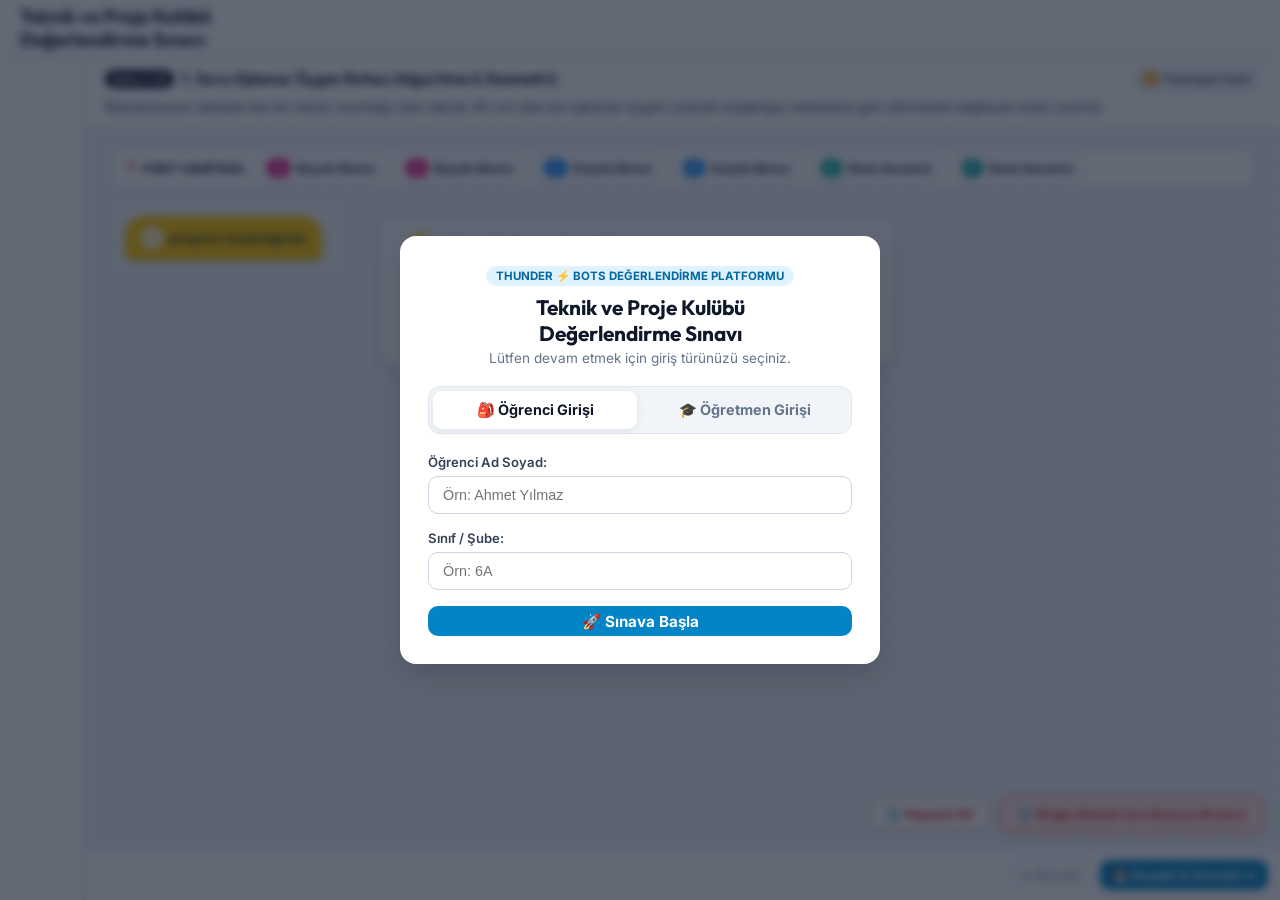
<file: index.html>
<!DOCTYPE html>
<html lang="tr">
<head>
    <meta charset="UTF-8">
    <meta name="viewport" content="width=device-width, initial-scale=1.0">
    <title>Teknik ve Proje Kulübü Değerlendirme Sınavı</title>
    <!-- Google Fonts -->
    <link rel="preconnect" href="https://fonts.googleapis.com">
    <link rel="preconnect" href="https://fonts.gstatic.com" crossorigin>
    <link href="https://fonts.googleapis.com/css2?family=Inter:wght@400;500;600;700&family=Outfit:wght@600;700;800&display=swap" rel="stylesheet">
    <!-- CSS Stylesheets -->
    <link rel="stylesheet" href="style.css?v=20">
</head>
<body>

    <!-- APP HEADER -->
    <header class="app-header">
        <div class="header-brand">
            <h1>Teknik ve Proje Kulübü<br>Değerlendirme Sınavı</h1>
        </div>
        <div class="header-student-info">
            <!-- EXAM TIMER BADGE -->
            <div id="examTimerBadge" class="exam-timer-badge" style="display: none;">
                <span class="timer-icon">⏱️</span>
                <span class="timer-label">Kalan Süre:</span>
                <span id="examTimerText" class="timer-time">35:00</span>
            </div>
            <div id="studentPill" class="student-pill" style="display: none;">
                <span class="user-icon">👤</span>
                <span id="studentInfoText"></span>
            </div>
            <div id="teacherTestBanner" class="teacher-test-banner" style="display: none;">
                <span class="test-mode-badge">🧪 Öğretmen Test Modu</span>
                <div class="teacher-timer-controls">
                    <button id="btnFastForward15Min" class="btn-fast-forward" title="Süreyi son 15 dakikaya sar (15:00)">⏩ 15 Dk</button>
                    <button id="btnFastForward5Min" class="btn-fast-forward" title="Süreyi son 5 dakikaya sar (05:00)">⏩ 5 Dk</button>
                    <button id="btnFastForwardExpire" class="btn-fast-forward btn-danger-ff" title="Süreyi doldu olarak sıfırla (00:00)">⏩ Süreyi Bitir</button>
                </div>
                <button id="btnReturnToTeacherDashboard" class="btn-return-teacher" title="Öğretmen Yönetim Paneline Dön">
                    ⚙️ Öğretmen Paneli
                </button>
            </div>
        </div>
    </header>

    <!-- MAIN APP CONTAINER -->
    <main class="main-container">
        <!-- SOL SIDEBAR (KATEGORİ İKONLARI) -->
        <aside class="sidebar-categories" id="categorySidebar">
            <!-- Dynamic Category Buttons (Rendered via JS) -->
        </aside>

        <!-- BLOK ÇEKMECESİ (DRAWER) -->
        <section class="blocks-drawer" id="blocksDrawer">
            <div class="drawer-header">
                <div class="drawer-title-group">
                    <h3 id="drawerTitle">Motorlar</h3>
                    <span class="drawer-subtitle">Sürükleyip çalışma alanına bırakın</span>
                </div>
                <button id="btnCloseBlocksDrawer" class="btn-close-drawer" title="Blok Panelini Kapat">✕</button>
            </div>
            <div class="drawer-content" id="drawerContent">
                <!-- Dynamic Blocks / Buttons (Rendered via JS) -->
            </div>
        </section>

        <!-- KODLAMA VE SORU ALANI (WORKSPACE) -->
        <section class="workspace-area">
            <!-- SORU BİLGİSİ BANNERI -->
            <div class="question-banner" id="questionBanner">
                <div class="question-meta">
                    <div class="meta-left">
                        <span class="badge-question-num" id="questionBadge">Soru 1 / 8</span>
                        <h2 id="questionTitle">1. Soru: Eşkenar Üçgen Rotası (Algoritma & Geometri)</h2>
                    </div>
                    <div class="meta-right">
                        <button id="btnToggleBanner" class="btn-banner-toggle" title="Yönergeyi Daralt / Genişlet">
                            <span id="btnToggleBannerIcon">🔼</span> <span id="btnToggleBannerText">Yönergeyi Gizle</span>
                        </button>
                    </div>
                </div>

                <!-- GENİŞLETİLEBİLİR / DARALTILABİLİR YÖNERGE İÇERİĞİ -->
                <div id="questionDetailsContent" class="question-details-content">
                    <p id="questionDesc" class="question-desc">
                        Robotunuzun sahada her bir kenar uzunluğu tam olarak 40 cm olan bir eşkenar üçgen çizerek başlangıç noktasına geri dönmesini sağlayan kodu yazınız.
                    </p>
                </div>
            </div>

            <!-- CANVAS / DROP AREA -->
            <div class="canvas-container" id="canvasContainer">
                <div class="canvas-grid-bg"></div>

                <!-- PORT HARİTASI BILGISI (KOD ÇALIŞMA ALANINDA) -->
                <div class="hardware-port-map" id="hardwarePortMap">
                    <span class="port-map-title">📍 PORT HARİTASI:</span>
                    <div class="port-chip-group">
                        <div class="port-chip"><span class="port-badge bg-pink">A</span> <span class="port-label">Büyük Motor</span></div>
                        <div class="port-chip"><span class="port-badge bg-pink">B</span> <span class="port-label">Büyük Motor</span></div>
                        <div class="port-chip"><span class="port-badge bg-blue">C</span> <span class="port-label">Küçük Motor</span></div>
                        <div class="port-chip"><span class="port-badge bg-blue">D</span> <span class="port-label">Küçük Motor</span></div>
                        <div class="port-chip"><span class="port-badge bg-teal">E</span> <span class="port-label">Renk Sensörü</span></div>
                        <div class="port-chip"><span class="port-badge bg-teal">F</span> <span class="port-label">Renk Sensörü</span></div>
                    </div>
                </div>

                <!-- SAĞ ALT KONTROL VE SİLME ALANI -->
                <div class="canvas-bottom-right-controls">
                    <button id="btnClearCanvas" class="btn-clear-canvas" title="Çalışma Alanındaki Tüm Kodları Sil">
                        🗑️ Hepsini Sil
                    </button>
                    <div id="trashZone" class="trash-zone">
                        🗑️ Bloğu Silmek İçin Buraya Bırakın
                    </div>
                </div>

                <!-- ANA YIĞIN CONTAINER -->
                <div id="blockDropList" class="block-drop-list">
                    <!-- FIXED HAT BLOCK -->
                    <div class="block-stack" id="mainBlockStack">
                        <div class="spike-block hat-block" data-block-id="evt_start" draggable="false">
                            <span class="play-icon">▶</span>
                            <span>program başladığında</span>
                        </div>
                    </div>

                    <!-- EMPTY PLACEHOLDER WITH CLEAR GUIDANCE -->
                    <div id="emptyPlaceholder" class="empty-drop-placeholder">
                        <span class="arrow">💡</span>
                        <div class="placeholder-text-group">
                            <strong>Nasıl Kodlama Yapılır?</strong><br>
                            • Sol panelden blokları sürükleyip <b>"program başladığında"</b> bloğunun altına dizebilirsiniz.<br>
                            • Dilerseniz <b>Olay</b> veya <b>Özel blokları</b> çalışma alanının boş bir yerine bırakarak <b>yan yana yeni kod yığınları</b> oluşturabilirsiniz.
                        </div>
                    </div>
                </div>

                <!-- MANTIK VE KAĞIT ÜZERİNDE ÇÖZÜM YANIT KARTI (SORU 3 VE 4 İÇİN) -->
                <div id="paperAnswerContainer" class="paper-answer-container" style="display: none;">
                    <div class="paper-card">
                        <div class="paper-card-header">
                            <span class="paper-badge">📐 MANTIK & MUHAKEME ÇÖZÜMÜ</span>
                            <h3>Cevap Giriş Alanı</h3>
                        </div>
                        <div class="paper-card-tip">
                            💡 <b>Yönerge:</b> Lütfen bu soruyu <b>size verilen boş kağıda</b> çözünüz. Bulduğunuz sonucu aşağıdaki kutucuğa yazınız.
                        </div>
                        <div class="paper-input-group" id="defaultPaperInputGroup">
                            <label for="inputPaperAnswer">Cevabınız (Sayı veya Sonuç):</label>
                            <input type="text" id="inputPaperAnswer" class="paper-input" placeholder="Cevabınızı buraya yazınız..." autocomplete="off">
                        </div>

                        <!-- HEDEF TAHTASI ÖZEL INPUT GRUBU (SORU 5 İÇİN) -->
                        <div id="targetBoardInputsGroup" class="target-board-inputs-group" style="display: none;">
                            <div class="target-inputs-grid">
                                <div class="target-input-card">
                                    <span class="target-chip chip-blue">🎯 13 Puanlık Bölge</span>
                                    <div class="target-input-row">
                                        <input type="number" id="targetInput13" class="target-num-input" min="0" max="20" placeholder="0">
                                        <span class="unit-label">Ok</span>
                                    </div>
                                </div>
                                <div class="target-input-card">
                                    <span class="target-chip chip-yellow">🎯 21 Puanlık Bölge</span>
                                    <div class="target-input-row">
                                        <input type="number" id="targetInput21" class="target-num-input" min="0" max="20" placeholder="0">
                                        <span class="unit-label">Ok</span>
                                    </div>
                                </div>
                                <div class="target-input-card">
                                    <span class="target-chip chip-teal">🎯 28 Puanlık Bölge</span>
                                    <div class="target-input-row">
                                        <input type="number" id="targetInput28" class="target-num-input" min="0" max="20" placeholder="0">
                                        <span class="unit-label">Ok</span>
                                    </div>
                                </div>
                                <div class="target-input-card">
                                    <span class="target-chip chip-red">🎯 32 Puanlık Bölge</span>
                                    <div class="target-input-row">
                                        <input type="number" id="targetInput32" class="target-num-input" min="0" max="20" placeholder="0">
                                        <span class="unit-label">Ok</span>
                                    </div>
                                </div>
                            </div>
                        </div>

                        <div class="paper-status" id="paperSaveStatus" style="display: none;">
                            ✓ Yanıtınız anında kaydedildi.
                        </div>

                    </div>
                </div>

                <!-- SİHİRLİ PİRAMİT İNTERAKTİF ÇÖZÜM ALANI (SORU 3 İÇİN) -->
                <div id="pyramidAnswerContainer" class="pyramid-answer-container" style="display: none;">
                    <div class="pyramid-card">
                        <div class="pyramid-card-header">
                            <span class="pyramid-badge">🔮 MANTIK & MUHAKEME ÇÖZÜMÜ</span>
                            <h3>Sihirli Piramit Rotası</h3>
                        </div>



                        <!-- İNTERAKTİF PİRAMİT ÇALIŞMA ALANI -->
                        <div class="pyramid-board-wrapper">
                            <div class="pyramid-instruction-tip">
                                🎯 <b>GÖREV:</b> Aşağıdaki dairelerin üzerine tıklayarak tepeden tabana doğru <b>1'den 10'a kadar her sayının birer kez geçtiği</b> yolu tamamlayınız.
                            </div>
                            <div id="pyramidBoard" class="pyramid-board">
                                <svg id="pyramidSvgLines" class="pyramid-svg-lines"></svg>
                                <div id="pyramidRowsContainer" class="pyramid-rows-container"></div>
                            </div>
                        </div>

                        <!-- DURUM VE SAYI TAKİP PANELİ -->
                        <div class="pyramid-status-panel">
                            <div class="pyramid-status-row">
                                <span class="status-label">Seçilen Rota:</span>
                                <span id="pyramidPathText" class="path-text">(Dairelere tıklayarak rotanızı belirleyiniz)</span>
                            </div>
                            <div class="pyramid-status-row">
                                <span class="status-label">Kullanılan Sayılar:</span>
                                <div id="pyramidNumberBadges" class="number-badges-row"></div>
                            </div>
                            <div class="pyramid-actions-row">
                                <button type="button" id="btnClearPyramid" class="btn-clear-pyramid">
                                    ↺ Seçimleri Temizle
                                </button>
                                <span id="pyramidSaveStatus" class="pyramid-save-status" style="display: none;">
                                    ✓ Yanıtınız anında kaydedildi.
                                </span>
                            </div>
                        </div>
                    </div>
                </div>
            </div>

            <!-- WORKSPACE FOOTER CONTROLS -->
            <footer class="workspace-footer">
                <div class="footer-left"></div>
                <div class="footer-right">
                    <button id="btnPrevQuestion" class="btn btn-outline" disabled>
                        ⬅ Önceki
                    </button>
                    <button id="btnNextQuestion" class="btn btn-primary" title="Cevabı kaydet ve sıradaki soruya geç">
                        💾 Kaydet & Sonraki ➡
                    </button>
                    <button id="btnFinishExam" class="btn btn-success" style="display: none;" title="Sınavı bitir ve tüm sonuçları öğretmene gönder">
                        🚀 Sınavı Tamamla ve Gönder
                    </button>
                </div>
            </footer>
        </section>

    </main>

    <!-- 1. ANA GİRİŞ VE ROL SEÇİMİ MODALI (ÖĞRENCİ / ÖĞRETMEN) -->
    <div id="modalStudentEntry" class="modal-overlay">
        <div class="modal-card modal-auth-card">
            <div class="modal-header">
                <span class="modal-badge">THUNDER ⚡ BOTS DEĞERLENDİRME PLATFORMU</span>
                <h2>Teknik ve Proje Kulübü<br>Değerlendirme Sınavı</h2>
                <p>Lütfen devam etmek için giriş türünüzü seçiniz.</p>
            </div>

            <!-- ROL GEÇİŞ SEKMELERİ -->
            <div class="auth-role-tabs">
                <button type="button" id="tabStudentRole" class="auth-tab-btn active">
                    🎒 Öğrenci Girişi
                </button>
                <button type="button" id="tabTeacherRole" class="auth-tab-btn">
                    🎓 Öğretmen Girişi
                </button>
            </div>

            <!-- 1. ÖĞRENCİ GİRİŞ PANELİ -->
            <div id="panelStudentAuth" class="auth-role-panel">
                <form id="formStudentEntry">
                    <div class="form-group">
                        <label for="inputStudentName">Öğrenci Ad Soyad:</label>
                        <input type="text" id="inputStudentName" placeholder="Örn: Ahmet Yılmaz" required autocomplete="off">
                    </div>
                    <div class="form-group">
                        <label for="inputStudentClass">Sınıf / Şube:</label>
                        <input type="text" id="inputStudentClass" placeholder="Örn: 6A" required autocomplete="off">
                    </div>
                    <button type="submit" class="btn btn-primary btn-block" style="padding: 13px; font-weight: 700; font-size: 0.95rem;">
                        🚀 Sınava Başla
                    </button>
                </form>
            </div>

            <!-- 2. ÖĞRETMEN GİRİŞ VE YÖNETİM PANELİ -->
            <div id="panelTeacherAuth" class="auth-role-panel" style="display: none;">
                <!-- DURUM A: ŞİFRE GİRİŞİ (Bu Tarayıcıda İlk Kez Giriş Yapılıyorsa) -->
                <div id="teacherPasswordSection" style="display: none;">
                    <form id="formTeacherPassword">
                        <div class="form-group">
                            <label for="inputTeacherPassword">Öğretmen Güvenlik Şifresi:</label>
                            <input type="password" id="inputTeacherPassword" placeholder="Şifrenizi giriniz" autocomplete="current-password">
                        </div>
                        <div id="teacherPasswordError" class="auth-error-msg" style="display: none;">
                            ⚠️ Hatalı öğretmen şifresi! Lütfen tekrar deneyiniz.
                        </div>
                        <div class="auth-hint-box">
                            💡 <b>Kalıcı Giriş:</b> Bu tarayıcıda şifreyi bir kez girdiğinizde sistem sizi hatırlayacak ve sonraki girişlerinizde tekrar şifre istemeyecektir.
                        </div>
                        <button type="submit" class="btn btn-primary btn-block" style="padding: 12px; font-weight: 700; background-color: #4f46e5; border: none;">
                            🔑 Öğretmen Paneline Giriş Yap
                        </button>
                    </form>
                </div>

                <!-- DURUM B: DOĞRULANMIŞ ÖĞRETMEN YÖNETİM PANELİ -->
                <div id="teacherDashboardSection" style="display: none;">
                    <div class="teacher-auth-header">
                        <span class="auth-success-badge">✓ Öğretmen Oturumu Açık</span>
                        <button type="button" id="btnTeacherLogout" class="btn-logout-teacher" title="Bu tarayıcıdaki kayıtlı şifreyi silip çıkış yap">
                            🚪 Çıkış Yap / Şifreyi Unut
                        </button>
                    </div>

                    <div class="teacher-actions-grid">
                        <!-- 1. SİSTEMİ ÖĞRENCİ OLARAK DENE -->
                        <div class="teacher-action-card highlight-card">
                            <div class="action-card-header">
                                <span class="action-card-icon">🧪</span>
                                <div>
                                    <h4>Öğrenci Olarak Sistemi Dene</h4>
                                    <p>Otomatik profil oluşturup sistemi gerçek bir öğrenci gözüyle test edin.</p>
                                </div>
                            </div>
                            <div class="demo-options-row">
                                <label class="demo-checkbox-label">
                                    <input type="checkbox" id="chkSkipWiringInDemo" checked>
                                    <span>Kablo bağlantı testini otomatik geç (Doğrudan 1. soruya başla)</span>
                                </label>
                            </div>
                            <button type="button" id="btnLaunchTeacherDemo" class="btn btn-demo-launch">
                                🚀 Test Öğrencisi Olarak Sınava Başla ➡
                            </button>
                        </div>

                        <!-- 2. SİSTEM VE E-TABLO AYARLARI -->
                        <div class="teacher-action-card">
                            <div class="action-card-header">
                                <span class="action-card-icon">⚙️</span>
                                <div>
                                    <h4>Google E-Tablo Webhook Ayarı</h4>
                                    <p>Öğrenci sınav yanıtlarının gönderildiği bağlantı URL'si.</p>
                                </div>
                            </div>
                            <div class="form-group" style="margin-bottom: 8px;">
                                <input type="text" id="inputTeacherWebhookUrl" class="webhook-input" placeholder="https://script.google.com/macros/s/.../exec">
                            </div>
                            <div style="display: flex; gap: 8px;">
                                <button type="button" id="btnSaveWebhookUrl" class="btn btn-outline btn-sm">
                                    💾 URL'yi Kaydet
                                </button>
                                <button type="button" id="btnTestWebhookUrl" class="btn btn-outline btn-sm">
                                    🔗 Bağlantıyı Test Et
                                </button>
                            </div>
                            <div id="webhookStatusMsg" class="webhook-status-text" style="display: none;"></div>
                        </div>

                        <!-- 3. ÖĞRENCİ KOD İNCELEME & SİMÜLATÖR -->
                        <div class="teacher-action-card">
                            <div class="action-card-header">
                                <span class="action-card-icon">🔍</span>
                                <div>
                                    <h4>Öğrenci Kodunu Canlı İncele</h4>
                                    <p>Google E-Tablo'dan kopyalanan JSON kod verisini tuvale aktarın.</p>
                                </div>
                            </div>
                            <button type="button" id="btnOpenCodeInspectorModal" class="btn btn-outline" style="width: 100%; font-weight: 600; font-size: 0.85rem;">
                                📂 Kod İnceleme Penceresini Aç
                            </button>
                        </div>
                    </div>
                </div>
            </div>
        </div>
    </div>

    <!-- 2. DONANIM VE KABLO BAĞLANTI SİMÜLASYONU MODALI (ADIM ADIM YÖNERGELİ) -->
    <div id="modalHardwareSetup" class="modal-overlay" style="display: none;">
        <div class="modal-card modal-lg" style="max-width: 860px;">
            <div class="modal-header">
                <span class="modal-badge">DONANIM VE PORT BAĞLANTI KURULUMU</span>
                <h2>Robotik Donanım Parçalarını Bağlayınız 🔌</h2>
                <p>Lütfen aşağıdaki yönergeyi takip ederek motor ve sensör kablolarını Hub üzerindeki portlara takınız.</p>
            </div>

            <!-- CANLI VE GÖZE ÇARPAN YÖNERGE KARTI -->
            <div class="hero-instruction-card" id="heroInstructionCard">
                <div class="hero-step-badge" id="heroStepBadge">ADIM 1 / 6</div>
                <div class="hero-instruction-text" id="wiringStepInstruction">
                    👉 Lütfen <b>Büyük Motor</b> parçasını seçip Hub üzerindeki <b>A</b> portuna bağlayınız.
                </div>
            </div>

            <!-- SIMULATOR INTERACTIVE CONTAINER -->
            <div class="wiring-sim-container">
                <!-- SPIKE PRIME HUB BOX -->
                <div class="spike-hub-box">
                    <div class="hub-ports-left">
                        <button class="port-btn" id="btnPortA" data-port="A">A ⚡</button>
                        <button class="port-btn" id="btnPortC" data-port="C">C ⚡</button>
                        <button class="port-btn" id="btnPortE" data-port="E">E ⚡</button>
                    </div>

                    <div class="hub-center-screen">
                        <div class="hub-matrix">
                            <div class="led-dot"></div><div class="led-dot"></div><div class="led-dot"></div>
                            <div class="led-dot"></div><div class="led-dot" style="background:#0284c7;"></div><div class="led-dot"></div>
                            <div class="led-dot"></div><div class="led-dot"></div><div class="led-dot"></div>
                        </div>
                        <span class="hub-label-text">SPIKE HUB</span>
                    </div>

                    <div class="hub-ports-right">
                        <button class="port-btn" id="btnPortB" data-port="B">⚡ B</button>
                        <button class="port-btn" id="btnPortD" data-port="D">⚡ D</button>
                        <button class="port-btn" id="btnPortF" data-port="F">⚡ F</button>
                    </div>
                </div>

                <!-- DONANIM PARÇALARI PANELİ -->
                <div class="wiring-tools-panel">
                    <div class="tool-title">📌 Bağlanacak Donanım Parçasını Seçiniz:</div>
                    <div class="tool-items">
                        <div class="tool-card tool-pink" data-type="big_motor">
                            <span class="tool-icon">⚙️</span>
                            <span class="tool-name">Büyük Motor (Hareket)</span>
                        </div>
                        <div class="tool-card tool-blue" data-type="small_motor">
                            <span class="tool-icon">🔌</span>
                            <span class="tool-name">Küçük Motor (Eklenti / Kol)</span>
                        </div>
                        <div class="tool-card tool-teal" data-type="color_sensor">
                            <span class="tool-icon">👁️</span>
                            <span class="tool-name">Renk Sensörü</span>
                        </div>
                    </div>
                </div>
            </div>

            <!-- GEÇERLİLİK UYARISI VEYA BAŞLAMA BUTTONU -->
            <div id="simFeedback" class="sim-feedback-box" style="display: none;"></div>

            <button id="btnStartExamFromSim" class="btn btn-success btn-block" style="display: none; margin-top: 14px; padding: 14px; font-size: 1.05rem;">
                🚀 Kodlama Sınavına Başla ➡
            </button>

            <!-- GİZLİ MİNİMAL SON ÇARE ATLA BUTONU -->
            <div style="text-align: center; margin-top: 18px;">
                <button id="btnSkipWiringSim" style="background: transparent; border: 1px solid #fca5a5; color: #ef4444; font-size: 0.72rem; font-weight: 600; padding: 5px 12px; border-radius: 8px; cursor: pointer; opacity: 0.7; transition: all 0.2s ease;" onmouseover="this.style.opacity='1'; this.style.backgroundColor='#fef2f2';" onmouseout="this.style.opacity='0.7'; this.style.backgroundColor='transparent';">
                    ⚠️ Sorun yaşıyorum, bu kısmı geçmek istiyorum. Port bağlamayı atla.
                </button>
            </div>
        </div>
    </div>

    <!-- 3. ÖZEL BLOK OLUŞTURMA MODALI (BLOKLARIM) -->
    <div id="modalCustomBlock" class="modal-overlay" style="display: none;">
        <div class="modal-card modal-custom-block">
            <div class="custom-block-header">
                <h3>Bir Blok Oluştur</h3>
                <button id="btnCloseCustomBlockModal" class="btn-close-modal">✕</button>
            </div>
            
            <div class="custom-block-preview-area">
                <div class="preview-block-pink" id="previewCustomBlock">
                    <input type="text" id="inputCustomBlockName" value="blok adı" placeholder="blok adı">
                </div>
            </div>

            <div class="custom-block-options">
                <div class="custom-option-card" id="btnAddNumInput">
                    <div class="option-icon icon-circle">1</div>
                    <span class="option-title">girdi ekle</span>
                    <span class="option-sub">sayı</span>
                </div>
                <div class="custom-option-card" id="btnAddBoolInput">
                    <div class="option-icon icon-diamond">◇</div>
                    <span class="option-title">girdi ekle</span>
                    <span class="option-sub">mantıksal</span>
                </div>
                <div class="custom-option-card" id="btnAddTextLabel">
                    <div class="option-icon icon-text">T</div>
                    <span class="option-title">etiket ekle</span>
                    <span class="option-sub">metin</span>
                </div>
            </div>

            <div class="custom-block-footer">
                <button id="btnCancelCustomBlock" class="btn btn-outline">İptal</button>
                <button id="btnSaveCustomBlock" class="btn btn-primary" style="background-color: #ff5577; border: none;">Tamam</button>
            </div>
        </div>
    </div>

    <!-- 4. SINAV TAMAMLANDI / TEŞEKKÜR MODALI (ÖĞRENCİ ARAYÜZÜ) -->
    <div id="modalExamResults" class="modal-overlay" style="display: none;">
        <div class="modal-card" style="text-align: center; max-width: 480px; padding: 36px 28px;">
            <div style="font-size: 3.5rem; margin-bottom: 12px;">🎉</div>
            <h2 style="font-family: var(--font-display); font-size: 1.5rem; color: #0f172a; margin-bottom: 8px;">
                Sınavınız Başarıyla İletilmiştir!
            </h2>
            <p id="studentSuccessMsg" style="font-size: 0.95rem; color: #475569; margin-bottom: 24px; line-height: 1.5;">
                Tebrikler! Sınav yanıtlarınız öğretmeninize başarıyla ulaştırılmıştır.
            </p>
            <button id="btnReturnToStart" class="btn btn-primary btn-block" style="padding: 14px; font-size: 1rem; font-weight: 700; border-radius: 12px; background-color: #10b981; border: none;">
                Tamam
            </button>
        </div>
    </div>

    <!-- 5. ÖĞRETMEN İNCELEME & REPLAY MODALI -->
    <div id="modalTeacherReview" class="modal-overlay" style="display: none;">
        <div class="modal-card modal-lg" style="max-width: 660px;">
            <div class="modal-header">
                <span class="modal-badge" style="background:#e0e7ff; color:#4338ca;">ÖĞRETMEN İNCELEME PANELİ</span>
                <h2>Öğrenci Kodunu Yükle ve İncele 🎓</h2>
                <p>Google E-Tablo'dan kopyaladığınız öğrenci kod verisini (JSON) veya aktif sınavdaki öğrencinin yanıtını tuvale yükleyip inceleyebilirsiniz.</p>
            </div>
            <div class="teacher-modal-body" style="display:flex; flex-direction:column; gap:12px; margin: 16px 0;">
                <div style="display:flex; gap: 10px; flex-wrap: wrap;">
                    <button id="btnTeacherLoadCurrent" class="btn btn-outline" style="flex:1; min-width: 200px; font-weight: 600;">
                        📥 Aktif Öğrencinin Kodunu Al
                    </button>
                </div>
                <label style="font-size:0.85rem; font-weight:700; color:#334155; margin-top: 6px;">Veya Öğrenci Kod Verisini (JSON / Metin) Yapıştırınız:</label>
                <textarea id="teacherCodeInput" rows="6" placeholder='[{"stackId":"main","blocks":[{"id":"mov_move_dir","inputs":{"dir":"↑","val":"10","unit":"cm"}}, ...]}]' style="width:100%; border:1px solid #cbd5e1; border-radius:8px; padding:10px; font-family:monospace; font-size:0.8rem; resize:vertical; box-sizing:border-box; background:#f8fafc;"></textarea>
                <div id="teacherFeedback" style="font-size:0.85rem; font-weight:600; color:#10b981; display:none;"></div>
            </div>
            <div class="custom-block-footer" style="display:flex; justify-content:flex-end; gap:10px;">
                <button id="btnCloseTeacherModal" class="btn btn-outline">Kapat</button>
                <button id="btnTeacherApply" class="btn btn-primary" style="background:#4f46e5; border:none; padding: 10px 18px;">
                    🚀 Tuvale Yükle
                </button>
            </div>
        </div>
    </div>

    <!-- ÖĞRENCİ KOD GÖNDERİM BİLDİRİM TOASTI -->
    <div id="studentToast" class="student-toast" style="display: none;">
        <span class="toast-icon">🎉</span>
        <div class="toast-content">
            <h4 id="toastTitle">Kodunuz Gönderildi!</h4>
            <p id="toastMessage">Soru yanıtınız öğretmeninize başarıyla iletildi.</p>
        </div>
        <button id="btnCloseToast" class="btn-close-toast" title="Bildirimi Kapat">✕</button>
    </div>

    <!-- SÜRE BİTTİ UYARI VE SEÇİM PENCERESİ -->
    <div id="modalTimeExpired" class="modal-overlay" style="display: none;">
        <div class="modal-card modal-timer-card">
            <div class="modal-timer-header">
                <span class="timer-modal-icon">⌛</span>
                <h2>35 Dakikalık Sınav Süren Bitti!</h2>
            </div>
            <p class="modal-timer-desc">
                Cevaplarını öğretmenine göndermeye hazır mısın?<br>
                Eğer son kontrollerini yapmak istersen <b>2 dakikalık ek süre</b> kullanabilirsin.
            </p>
            <div class="modal-timer-actions">
                <button type="button" id="btnSubmitNowOnExpiry" class="btn btn-primary btn-large">
                    🚀 Cevaplarımı Gönder ve Bitir
                </button>
                <button type="button" id="btnUseExtensionTime" class="btn btn-warning btn-large">
                    ⏱️ 2 Dakika Ek Süre Kullan
                </button>
            </div>
        </div>
    </div>

    <!-- JS Logic -->
    <script src="blocks-data.js?v=20"></script>
    <script src="app.js?v=23"></script>
</body>
</html>
</file>
<file: style.css>
/* ==========================================================================
   LEGO SPIKE Prime Style & Exam Application Stylesheet (No-Wrap Precision Fix)
   ========================================================================== */

:root {
    --font-primary: 'Inter', -apple-system, BlinkMacSystemFont, 'Segoe UI', Roboto, sans-serif;
    --font-display: 'Outfit', var(--font-primary);

    /* Backgrounds */
    --bg-app: #f4f6f9;
    --bg-header: #ffffff;
    --bg-sidebar: #ffffff;
    --bg-drawer: #f8fafc;
    --bg-workspace: #eef2f7;

    /* Category Colors (LEGO SPIKE Prime palette) */
    --cat-motorlar: #0084ff;
    --cat-hareket: #e6007e;
    --cat-olaylar: #ffc700;
    --cat-kontrol: #ff8c00;
    --cat-sensorler: #00a4a6;
    --cat-operatorler: #40be47;
    --cat-degiskenler: #ff6600;
    --cat-bloklarim: #e6004c;

    /* Interface Colors */
    --color-text-main: #1e293b;
    --color-text-muted: #64748b;
    --border-light: #e2e8f0;

    --radius-sm: 6px;
    --radius-md: 10px;
    --radius-lg: 16px;
    --radius-full: 9999px;

    --shadow-sm: 0 1px 3px rgba(0,0,0,0.08);
    --shadow-md: 0 4px 12px rgba(0,0,0,0.1);
    --shadow-lg: 0 12px 28px rgba(0,0,0,0.15);
}

* {
    box-sizing: border-box;
    margin: 0;
    padding: 0;
}

body {
    font-family: var(--font-primary);
    background-color: var(--bg-app);
    color: var(--color-text-main);
    height: 100vh;
    overflow: hidden;
    display: flex;
    flex-direction: column;
}

/* --- HEADER --- */
.app-header {
    height: 56px;
    background-color: var(--bg-header);
    border-bottom: 1px solid var(--border-light);
    display: flex;
    align-items: center;
    justify-content: space-between;
    padding: 0 20px;
    box-shadow: var(--shadow-sm);
    z-index: 10;
}

.header-brand {
    display: flex;
    align-items: center;
    gap: 14px;
}

.spike-logo-badge {
    background: linear-gradient(135deg, #fff566, #ffeb3b);
    color: #0f172a;
    font-family: var(--font-display);
    font-weight: 800;
    font-size: 0.9rem;
    letter-spacing: 1px;
    padding: 5px 14px;
    border-radius: var(--radius-sm);
    border: 1.5px solid #fbc02d;
    box-shadow: 0 2px 6px rgba(253, 216, 53, 0.4);
}

.header-brand h1 {
    font-family: var(--font-display);
    font-size: 1.15rem;
    font-weight: 700;
    color: #0f172a;
}

.header-student-info {
    display: flex;
    align-items: center;
    gap: 12px;
}

.student-pill {
    display: flex;
    align-items: center;
    gap: 8px;
    background-color: #f1f5f9;
    border: 1px solid #cbd5e1;
    padding: 5px 14px;
    border-radius: var(--radius-full);
    font-size: 0.85rem;
    font-weight: 600;
    color: #334155;
}

/* --- MAIN LAYOUT --- */
.main-container {
    flex: 1;
    display: flex;
    height: calc(100vh - 56px);
    overflow: hidden;
}

/* --- SOL KATEGORİ SIDEBAR --- */
.sidebar-categories {
    width: 84px;
    background-color: var(--bg-sidebar);
    border-right: 1px solid var(--border-light);
    display: flex;
    flex-direction: column;
    align-items: center;
    padding: 12px 0;
    gap: 8px;
    overflow-y: auto;
}

.category-item {
    width: 72px;
    display: flex;
    flex-direction: column;
    align-items: center;
    gap: 4px;
    padding: 8px 4px;
    border-radius: var(--radius-md);
    cursor: pointer;
    transition: all 0.15s ease;
    border: 2px solid transparent;
}

.category-item:hover {
    background-color: #f1f5f9;
}

.category-item.active {
    background-color: #ffffff;
    border-color: currentColor;
    box-shadow: 0 3px 10px rgba(0,0,0,0.12);
    transform: scale(1.05);
}

.category-dot {
    width: 30px;
    height: 30px;
    border-radius: 50%;
    display: flex;
    align-items: center;
    justify-content: center;
    color: #fff;
    font-size: 0.92rem;
    box-shadow: 0 2px 5px rgba(0,0,0,0.15);
}

.category-name {
    font-size: 0.68rem;
    font-weight: 700;
    text-transform: uppercase;
    letter-spacing: 0.3px;
    text-align: center;
    color: #475569;
}

/* --- BLOK ÇEKMECESİ (DRAWER) --- */
.blocks-drawer {
    width: 0;
    min-width: 0;
    max-width: 0;
    background-color: var(--bg-drawer);
    border-right: 1px solid transparent;
    display: flex;
    flex-direction: column;
    box-shadow: 2px 0 8px rgba(0,0,0,0.03);
    z-index: 5;
    overflow: hidden;
    opacity: 0;
    pointer-events: none;
    transition: width 0.22s cubic-bezier(0.4, 0, 0.2, 1), opacity 0.18s ease, border-color 0.2s ease;
}

.blocks-drawer.open {
    width: 330px;
    min-width: 330px;
    max-width: 330px;
    opacity: 1;
    pointer-events: auto;
    border-right: 1px solid var(--border-light);
}

.drawer-header {
    width: 330px;
    min-width: 330px;
    padding: 12px 14px;
    border-bottom: 1px solid var(--border-light);
    background-color: #ffffff;
    display: flex;
    align-items: center;
    justify-content: space-between;
    box-sizing: border-box;
    flex-shrink: 0;
}

.drawer-title-group {
    display: flex;
    flex-direction: column;
    gap: 2px;
    min-width: 0;
}

.drawer-header h3 {
    font-family: var(--font-display);
    font-size: 1.05rem;
    font-weight: 700;
    margin: 0;
}

.drawer-subtitle {
    font-size: 0.72rem;
    color: var(--color-text-muted);
}

.btn-close-drawer {
    width: 30px;
    height: 30px;
    border-radius: 50%;
    border: 1px solid #cbd5e1;
    background-color: #f8fafc;
    color: #64748b;
    font-size: 0.92rem;
    font-weight: 700;
    cursor: pointer;
    display: flex;
    align-items: center;
    justify-content: center;
    transition: all 0.15s ease;
    flex-shrink: 0;
    padding: 0;
    line-height: 1;
}

.btn-close-drawer:hover {
    background-color: #fee2e2;
    color: #dc2626;
    border-color: #fca5a5;
    transform: scale(1.08);
}

.drawer-content {
    width: 350px;
    min-width: 330px;
    max-width: 360px;
    flex: 1;
    padding: 14px 10px;
    overflow-x: hidden;
    overflow-y: auto;
    display: flex;
    flex-direction: column;
    align-items: flex-start;
    gap: 8px;
    box-sizing: border-box;
}

/* COMPACT TEMPLATE BLOCKS INSIDE DRAWER PALETTE */
.drawer-content .spike-block {
    height: 28px !important;
    min-height: 28px !important;
    font-size: 0.68rem !important;
    padding: 0 6px !important;
    gap: 2px !important;
    white-space: nowrap !important;
    box-sizing: border-box !important;
    transform: scale(0.85);
    transform-origin: left center;
    margin-bottom: -3px !important;
}

.drawer-content .spike-block .block-input-pill {
    height: 20px !important;
    line-height: 18px !important;
    font-size: 0.65rem !important;
    padding: 0 4px !important;
    margin: 0 1px !important;
    border-radius: 6px !important;
}

.drawer-content .spike-block select.block-input-pill {
    padding-right: 10px !important;
}

.drawer-content .spike-block input[type="number"].block-input-pill {
    width: 28px !important;
    padding: 0 1px !important;
    text-align: center !important;
}

/* DEĞİŞKEN / BLOK OLUŞTURMA BUTONLARI */
.btn-create-variable, .btn-create-myblock {
    background-color: #ffffff;
    border: 2px solid #ff6600;
    color: #ff6600;
    font-family: var(--font-primary);
    font-weight: 700;
    font-size: 0.88rem;
    padding: 10px 18px;
    border-radius: var(--radius-md);
    cursor: pointer;
    width: 100%;
    margin-bottom: 8px;
    transition: all 0.15s ease;
    display: flex;
    align-items: center;
    justify-content: center;
    gap: 6px;
    box-shadow: var(--shadow-sm);
}

.btn-create-variable:hover {
    background-color: #ff6600;
    color: #ffffff;
}

.btn-create-myblock {
    border-color: #e6004c;
    color: #e6004c;
}

.btn-create-myblock:hover {
    background-color: #e6004c;
    color: #ffffff;
}

/* --- WORKSPACE --- */
.workspace-area {
    flex: 1;
    display: flex;
    flex-direction: column;
    background-color: var(--bg-workspace);
    position: relative;
    height: 100%;
    min-height: 0;
    overflow: hidden;
}

.question-banner {
    background-color: #ffffff;
    padding: 12px 20px;
    border-bottom: 1px solid var(--border-light);
    box-shadow: var(--shadow-sm);
    transition: all 0.25s ease;
    flex-shrink: 0;
    max-height: 44vh;
    overflow-y: auto;
}

.question-banner.collapsed {
    padding: 8px 18px;
    background-color: #f8fafc;
}

.question-banner.collapsed #questionDetailsContent {
    display: none !important;
}

/* ÖĞRENCİ EKRANINDAN İPUCU GİZLEME (SEÇİLEN ROTA & KULLANILAN SAYILAR) */
.selected-route-info,
.used-numbers-info,
.route-hint-box,
.pyramid-route-summary,
.pyramid-status-row,
div[class*="selected-route"],
div[class*="used-numbers"] {
    display: none !important;
}

.question-banner.collapsed .question-meta {
    margin-bottom: 0;
}

.question-meta {
    display: flex;
    align-items: center;
    justify-content: space-between;
    gap: 8px;
    margin-bottom: 6px;
    flex-wrap: wrap;
}

.meta-left {
    display: flex;
    align-items: center;
    gap: 8px;
    flex: 1;
    min-width: 0;
}

.meta-right {
    display: flex;
    align-items: center;
    gap: 6px;
    flex-shrink: 0;
}

.btn-banner-toggle {
    background: #f1f5f9;
    border: 1px solid #cbd5e1;
    color: #334155;
    font-size: 0.74rem;
    font-weight: 700;
    padding: 3px 8px;
    border-radius: var(--radius-md);
    cursor: pointer;
    display: inline-flex;
    align-items: center;
    gap: 4px;
    transition: all 0.2s ease;
    white-space: nowrap;
}

.btn-banner-toggle:hover {
    background: #e2e8f0;
    color: #0f172a;
}

.badge-question-num {
    background-color: #0f172a;
    color: #ffffff;
    font-size: 0.72rem;
    font-weight: 700;
    padding: 2px 8px;
    border-radius: var(--radius-full);
    white-space: nowrap;
    flex-shrink: 0;
}

.question-meta h2 {
    font-family: var(--font-display);
    font-size: 0.95rem;
    line-height: 1.35;
    color: #0f172a;
    margin: 0;
}

.question-desc {
    font-size: 0.88rem;
    color: #334155;
    line-height: 1.5;
}

.banner-actions-row {
    display: flex;
    align-items: center;
    gap: 12px;
    margin-top: 10px;
    flex-wrap: wrap;
}

.btn-start-coding {
    background: linear-gradient(135deg, #10b981, #059669);
    color: #ffffff;
    font-family: var(--font-primary);
    font-weight: 800;
    font-size: 0.9rem;
    padding: 9px 18px;
    border: none;
    border-radius: 10px;
    cursor: pointer;
    display: inline-flex;
    align-items: center;
    gap: 8px;
    box-shadow: 0 4px 12px rgba(16, 185, 129, 0.35);
    transition: all 0.2s ease;
}

.btn-start-coding:hover {
    transform: translateY(-1px);
    box-shadow: 0 6px 16px rgba(16, 185, 129, 0.45);
}

/* SADE PORT HARİTASI BAR TASARIMI (A: Büyük Motor vb. - KOD ÇALIŞMA ALANINDA) */
.hardware-port-map {
    position: relative;
    z-index: 10;
    margin-bottom: 12px;
    background: rgba(255, 255, 255, 0.95);
    backdrop-filter: blur(8px);
    border: 1px solid #cbd5e1;
    border-radius: var(--radius-md);
    padding: 6px 14px;
    display: flex;
    align-items: center;
    gap: 10px;
    flex-wrap: wrap;
    box-shadow: 0 2px 8px rgba(0, 0, 0, 0.04);
    align-self: flex-start;
}

.port-map-title {
    font-size: 0.75rem;
    font-weight: 800;
    color: #0f172a;
    letter-spacing: 0.5px;
}

.port-chip-group {
    display: flex;
    gap: 8px;
    flex-wrap: wrap;
}

.port-chip {
    display: flex;
    align-items: center;
    gap: 6px;
    background-color: #ffffff;
    border-radius: 16px;
    padding: 3px 10px;
    border: 1px solid #e2e8f0;
    box-shadow: 0 1px 2px rgba(0,0,0,0.04);
}

.port-badge {
    color: #ffffff;
    font-weight: 800;
    font-size: 0.72rem;
    padding: 2px 7px;
    border-radius: 8px;
}

.port-badge.bg-pink { background-color: #e6007e; }
.port-badge.bg-blue { background-color: #0084ff; }
.port-badge.bg-teal { background-color: #00a4a6; }

.port-label {
    font-size: 0.78rem;
    font-weight: 700;
    color: #1e293b;
}

/* SAĞ ALT KONTROL VE SİLME ALANI (TRASH ZONE & HEPSİNİ SİL) */
.canvas-bottom-right-controls {
    position: absolute;
    bottom: 16px;
    right: 16px;
    z-index: 20;
    display: flex;
    align-items: center;
    gap: 10px;
    pointer-events: auto;
}

.trash-zone {
    background-color: rgba(254, 226, 226, 0.95);
    border: 2px dashed #f87171;
    color: #dc2626;
    font-size: 0.82rem;
    font-weight: 700;
    padding: 8px 16px;
    border-radius: var(--radius-md);
    backdrop-filter: blur(6px);
    box-shadow: 0 4px 12px rgba(220, 38, 38, 0.15);
    transition: all 0.2s ease;
    white-space: nowrap;
    display: flex;
    align-items: center;
    gap: 6px;
}

.trash-zone.drag-over {
    background-color: #fee2e2;
    border-color: #b91c1c;
    color: #b91c1c;
    transform: scale(1.05);
    box-shadow: 0 6px 18px rgba(220, 38, 38, 0.3);
}

.btn-clear-canvas {
    background-color: rgba(255, 255, 255, 0.95);
    border: 1.5px solid #fca5a5;
    color: #dc2626;
    font-family: var(--font-primary);
    font-weight: 800;
    font-size: 0.82rem;
    padding: 7px 14px;
    border-radius: var(--radius-md);
    cursor: pointer;
    backdrop-filter: blur(6px);
    box-shadow: 0 2px 8px rgba(0, 0, 0, 0.08);
    transition: all 0.2s ease;
    display: inline-flex;
    align-items: center;
    gap: 5px;
    white-space: nowrap;
}

.btn-clear-canvas:hover {
    background-color: #dc2626;
    color: #ffffff;
    border-color: #dc2626;
    box-shadow: 0 4px 12px rgba(220, 38, 38, 0.35);
    transform: translateY(-1px);
}

/* --- CANLI VE GÖZE ÇARPAN YÖNERGE KARTI (KABLO BAĞLAMA MODALI) --- */
.hero-instruction-card {
    background: linear-gradient(135deg, #fef3c7, #fffbe1);
    border: 2.5px solid #f59e0b;
    border-radius: var(--radius-lg);
    padding: 14px 20px;
    display: flex;
    align-items: center;
    gap: 16px;
    box-shadow: 0 4px 14px rgba(245, 158, 11, 0.25);
    margin-bottom: 12px;
}

.hero-step-badge {
    background-color: #d97706;
    color: #ffffff;
    font-family: var(--font-display);
    font-weight: 800;
    font-size: 0.85rem;
    padding: 6px 14px;
    border-radius: var(--radius-full);
    letter-spacing: 0.5px;
    flex-shrink: 0;
    box-shadow: 0 2px 5px rgba(0,0,0,0.15);
}

.hero-instruction-text {
    font-size: 1.05rem;
    font-weight: 700;
    color: #78350f;
    line-height: 1.4;
}

/* --- İNTERAKTİF KABLO BAĞLANTI SİMÜLASYONU MODALI --- */
.wiring-sim-container {
    display: flex;
    gap: 20px;
    margin-top: 10px;
}

.spike-hub-box {
    position: relative;
    width: 260px;
    height: 260px;
    background-color: #ffffff;
    border: 3px solid #e2e8f0;
    border-radius: 28px;
    box-shadow: var(--shadow-md);
    display: flex;
    align-items: center;
    justify-content: center;
}

.hub-center-screen {
    width: 130px;
    height: 150px;
    background-color: #f1f5f9;
    border-radius: 16px;
    border: 2px solid #cbd5e1;
    display: flex;
    flex-direction: column;
    align-items: center;
    justify-content: center;
    gap: 12px;
}

.hub-matrix {
    display: grid;
    grid-template-columns: repeat(3, 14px);
    gap: 6px;
}

.led-dot {
    width: 14px;
    height: 14px;
    background-color: #cbd5e1;
    border-radius: 3px;
}

.hub-label-text {
    font-size: 0.65rem;
    font-weight: 800;
    color: #64748b;
    letter-spacing: 0.5px;
}

.hub-ports-left, .hub-ports-right {
    position: absolute;
    top: 20px;
    bottom: 20px;
    display: flex;
    flex-direction: column;
    justify-content: space-around;
}

.hub-ports-left { left: -18px; }
.hub-ports-right { right: -18px; }

.port-btn {
    background-color: #0f172a;
    color: #ffffff;
    font-weight: 800;
    font-size: 0.78rem;
    padding: 8px 12px;
    border-radius: 12px;
    border: 2px solid #ffffff;
    cursor: pointer;
    box-shadow: var(--shadow-sm);
    transition: all 0.15s ease;
}

.port-btn:hover {
    background-color: #0284c7;
    transform: scale(1.08);
}

.port-btn.connected {
    background-color: #10b981 !important;
    border-color: #059669 !important;
}

/* BAĞLANACAK DONANIM PARÇASI SEÇİM KARTLARI RENKLERİ */
.wiring-tools-panel {
    flex: 1;
    background-color: #f8fafc;
    border: 1px solid #e2e8f0;
    border-radius: var(--radius-lg);
    padding: 16px;
}

.tool-title {
    font-size: 0.85rem;
    font-weight: 700;
    color: #0f172a;
    margin-bottom: 12px;
}

.tool-items {
    display: flex;
    flex-direction: column;
    gap: 10px;
}

.tool-card {
    display: flex;
    align-items: center;
    gap: 12px;
    background-color: #ffffff;
    border: 2px solid #cbd5e1;
    border-radius: var(--radius-md);
    padding: 12px 16px;
    cursor: pointer;
    transition: all 0.15s ease;
}

.tool-card.tool-pink:hover {
    border-color: #e6007e;
    background-color: #fff0f6;
}
.tool-card.tool-pink.selected {
    border-color: #e6007e;
    background-color: #ffe6f2;
    box-shadow: 0 0 0 3px rgba(230, 0, 126, 0.2);
}

.tool-card.tool-blue:hover {
    border-color: #0084ff;
    background-color: #f0f7ff;
}
.tool-card.tool-blue.selected {
    border-color: #0084ff;
    background-color: #e6f2ff;
    box-shadow: 0 0 0 3px rgba(0, 132, 255, 0.2);
}

.tool-card.tool-teal:hover {
    border-color: #00a4a6;
    background-color: #f0fdfd;
}
.tool-card.tool-teal.selected {
    border-color: #00a4a6;
    background-color: #e6f7f7;
    box-shadow: 0 0 0 3px rgba(0, 164, 166, 0.2);
}

.tool-icon {
    font-size: 1.3rem;
}

.tool-name {
    font-weight: 700;
    font-size: 0.9rem;
    color: #0f172a;
}

/* BAĞLANTI DURUMU ALTI */
.wiring-status-bar {
    margin-top: 16px;
    display: flex;
    justify-content: space-between;
    background-color: #f1f5f9;
    padding: 10px 14px;
    border-radius: var(--radius-md);
}

.status-badge {
    font-size: 0.8rem;
    font-weight: 800;
    color: #475569;
}

.canvas-container {
    flex: 1 1 auto;
    min-height: 0;
    position: relative;
    padding: 18px 24px;
    overflow-y: auto;
    overflow-x: auto;
}

.canvas-grid-bg {
    position: absolute;
    inset: 0;
    background-image: radial-gradient(#cbd5e1 1.5px, transparent 1.5px);
    background-size: 24px 24px;
    opacity: 0.6;
    pointer-events: none;
}

/* NASIL KODLAMA YAPILIR? BİLGİ KARTI VE ÇAKIŞMA ENGELLEYİCİ */
.empty-drop-placeholder {
    display: flex;
    align-items: flex-start;
    gap: 12px;
    background-color: #f8fafc;
    border: 2px dashed #cbd5e1;
    border-radius: var(--radius-lg);
    padding: 14px 18px;
    max-width: 520px;
    margin-right: 180px;
    font-size: 0.84rem;
    color: #475569;
}

.empty-drop-placeholder .arrow {
    font-size: 1.4rem;
    flex-shrink: 0;
}

.empty-drop-placeholder strong {
    color: #0284c7;
    font-size: 0.9rem;
}

/* EXAM TIMER BADGE IN HEADER */
.exam-timer-badge {
    display: inline-flex;
    align-items: center;
    gap: 6px;
    background-color: #f1f5f9;
    border: 1.5px solid #cbd5e1;
    padding: 6px 14px;
    border-radius: 20px;
    font-size: 0.88rem;
    font-weight: 700;
    color: #334155;
    transition: all 0.3s ease;
}

/* ÖĞRETMEN HIZLI ZAMAN KONTROLLERİ */
.teacher-timer-controls {
    display: inline-flex;
    align-items: center;
    gap: 6px;
    margin: 0 6px;
}
.btn-fast-forward {
    background-color: #3b82f6;
    color: #ffffff;
    border: none;
    padding: 4px 10px;
    border-radius: 6px;
    font-size: 0.76rem;
    font-weight: 700;
    cursor: pointer;
    transition: all 0.2s ease;
}
.btn-fast-forward:hover {
    background-color: #2563eb;
    transform: translateY(-1px);
}
.btn-fast-forward.btn-danger-ff {
    background-color: #ef4444;
}
.btn-fast-forward.btn-danger-ff:hover {
    background-color: #dc2626;
}

.exam-timer-badge.warning-orange {
    background-color: #fff7ed;
    border-color: #fdba74;
    color: #c2410c;
}

.exam-timer-badge.warning-red {
    background-color: #fef2f2;
    border-color: #fca5a5;
    color: #dc2626;
    animation: pulseTimer 1s infinite alternate;
}

@keyframes pulseTimer {
    from { transform: scale(1); }
    to { transform: scale(1.05); }
}

.timer-time {
    font-family: 'Outfit', monospace;
    font-size: 1.05rem;
    letter-spacing: 0.5px;
}

/* TIMER MODAL STYLES */
.modal-timer-card {
    max-width: 480px;
    text-align: center;
    padding: 28px 24px;
}

.modal-timer-header {
    display: flex;
    flex-direction: column;
    align-items: center;
    gap: 10px;
    margin-bottom: 16px;
}

.timer-modal-icon {
    font-size: 3rem;
}

.modal-timer-desc {
    font-size: 0.95rem;
    color: #475569;
    line-height: 1.6;
    margin-bottom: 24px;
}

.modal-timer-actions {
    display: flex;
    flex-direction: column;
    gap: 12px;
}

.btn-large {
    padding: 12px 18px;
    font-size: 1rem;
    width: 100%;
}
.btn-warning {
    background-color: #f59e0b;
    color: #ffffff;
}
.btn-warning:hover {
    background-color: #d97706;
}
.block-stack {
    position: relative;
    z-index: 3;
    display: inline-flex;
    flex-direction: column;
    align-items: flex-start;
    min-width: 320px;
}

.spike-block {
    position: relative;
    color: #ffffff;
    font-weight: 600;
    font-size: 0.82rem;
    user-select: none;
    cursor: grab;
    transition: transform 0.1s ease, box-shadow 0.15s ease;
    box-shadow: 0 3px 6px rgba(0,0,0,0.18);
    display: inline-flex !important;
    align-items: center !important;
    white-space: nowrap !important;
    flex-wrap: nowrap !important;
    height: 40px !important;
    min-height: 40px !important;
    padding: 0 14px !important;
    gap: 6px !important;
    margin-bottom: 2px !important;
    box-sizing: border-box !important;
}

.spike-block:active {
    cursor: grabbing;
}

/* HAT BLOCK ("program başladığında" ve Olay Blokları) */
.spike-block.hat-block {
    background-color: var(--cat-olaylar);
    color: #1e293b;
    border-top-left-radius: 20px !important;
    border-top-right-radius: 20px !important;
    border-bottom-left-radius: 6px !important;
    border-bottom-right-radius: 6px !important;
    height: 44px !important;
    min-height: 44px !important;
    padding: 0 16px !important;
}

.spike-block.hat-block .play-icon {
    background: #ffffff;
    color: #ffc700;
    width: 22px;
    height: 22px;
    border-radius: 50%;
    display: inline-flex;
    align-items: center;
    justify-content: center;
    font-size: 0.7rem;
    box-shadow: 0 1px 3px rgba(0,0,0,0.2);
    flex-shrink: 0;
}

/* STATEMENT BLOCK (Düz Komut Blokları) */
.spike-block.statement-block {
    border-radius: 6px !important;
}

/* --- C-BLOCK KAPSAYICI DÖNGÜ VE KONTROL BLOKLARI (TAM C ŞEKLİ) --- */
.spike-block.c-block-wrapper {
    display: inline-flex !important;
    flex-direction: column !important;
    align-items: flex-start !important;
    width: auto !important;
    min-width: 280px !important;
    margin-bottom: 4px !important;
    position: relative !important;
    box-shadow: 0 4px 10px rgba(0,0,0,0.12) !important;
    border-radius: 8px !important;
    background-color: transparent !important;
    overflow: hidden !important;
    height: auto !important;
    padding: 0 !important;
}

.c-block-header, .c-block-footer, .c-block-middle {
    display: flex !important;
    align-items: center !important;
    height: 38px !important;
    padding: 0 14px !important;
    color: #ffffff !important;
    font-weight: 700 !important;
    font-size: 0.82rem !important;
    width: 100% !important;
    box-sizing: border-box !important;
    position: relative !important;
    background-color: var(--cat-kontrol) !important;
}

.c-block-header {
    border-top-left-radius: 6px !important;
    border-top-right-radius: 6px !important;
}

.c-block-footer {
    border-bottom-left-radius: 6px !important;
    border-bottom-right-radius: 6px !important;
    justify-content: flex-end !important;
    height: 22px !important;
}

.c-loop-arrow {
    font-size: 0.95rem !important;
    font-weight: 900 !important;
    color: #ffffff !important;
    margin-right: 6px !important;
    line-height: 1 !important;
}

.c-block-inner-zone {
    min-height: 38px !important;
    margin-left: 20px !important;
    border-left: 14px solid var(--cat-kontrol) !important;
    background-color: rgba(255, 255, 255, 0.45) !important;
    width: calc(100% - 20px) !important;
    padding: 6px 8px !important;
    display: flex !important;
    flex-direction: column !important;
    gap: 4px !important;
    box-sizing: border-box !important;
    transition: all 0.15s ease !important;
    border-radius: 0 !important;
}

.c-block-inner-zone.zone-drag-over {
    background-color: rgba(255, 255, 255, 0.9) !important;
    outline: 2px dashed #ff8c00 !important;
    box-shadow: inset 0 0 8px rgba(255, 140, 0, 0.3) !important;
}

/* REPORTER BLOCK (Oval Değer Blokları) */
.spike-block.reporter-block {
    border-radius: 20px !important;
    height: 34px !important;
    min-height: 34px !important;
    padding: 0 14px !important;
}

.spike-block.reporter-block .block-notch-bottom {
    display: none;
}

/* BOOLEAN BLOCK (Altıgen Mantık Blokları) */
.spike-block.boolean-block {
    clip-path: polygon(12px 0, calc(100% - 12px) 0, 100% 50%, calc(100% - 12px) 100%, 12px 100%, 0 50%) !important;
    height: 36px !important;
    min-height: 36px !important;
    padding: 0 18px !important;
    border-radius: 0 !important;
}

.spike-block.boolean-block .block-notch-bottom {
    display: none;
}

/* Notch Girinti Efekti */
.block-notch-bottom {
    position: absolute;
    bottom: -5px;
    left: 18px;
    width: 22px;
    height: 5px;
    background-color: inherit;
    clip-path: polygon(0 0, 100% 0, 80% 100%, 20% 100%);
    z-index: 2;
}

/* OKLARI VE KESİLMEYİ ÖNLEYEN GİRDİ KUTUSU DÜZENLEMESİ */
input[type="number"]::-webkit-outer-spin-button,
input[type="number"]::-webkit-inner-spin-button {
    -webkit-appearance: none !important;
    margin: 0 !important;
}

input[type="number"] {
    -moz-appearance: textfield !important;
    appearance: textfield !important;
}

.block-input-pill {
    background-color: rgba(255, 255, 255, 0.95) !important;
    color: #0f172a !important;
    border: 1px solid rgba(0, 0, 0, 0.12) !important;
    border-radius: 12px !important;
    height: 26px !important;
    line-height: 24px !important;
    font-family: inherit !important;
    font-weight: 700 !important;
    font-size: 0.82rem !important;
    outline: none !important;
    box-shadow: inset 0 1px 2px rgba(0,0,0,0.12) !important;
    cursor: pointer !important;
    box-sizing: border-box !important;
    display: inline-flex !important;
    align-items: center !important;
    justify-content: center !important;
    vertical-align: middle !important;
    margin: 0 3px !important;
    flex-shrink: 0 !important;
}

/* KONTROL BLOKLARI İÇİN ALTIĞEN (HEXAGON) KOŞUL YUVASI */
select.block-input-pill.hex-pill {
    background-color: #cc7000 !important;
    color: #ffffff !important;
    border: 1.5px solid rgba(255, 255, 255, 0.6) !important;
    clip-path: polygon(8px 0, calc(100% - 8px) 0, 100% 50%, calc(100% - 8px) 100%, 8px 100%, 0 50%) !important;
    border-radius: 0 !important;
    padding: 0 14px !important;
    height: 28px !important;
    font-weight: 800 !important;
    max-width: 220px !important;
}

.block-input-pill:focus {
    box-shadow: 0 0 0 2px #ffffff !important;
}

select.block-input-pill {
    appearance: none !important;
    padding: 0 20px 0 10px !important;
    background-image: url("data:image/svg+xml,%3Csvg xmlns='http://www.w3.org/2000/svg' width='8' height='5' viewBox='0 0 8 5'%3E%3Cpath fill='%3C230f172a%3E' d='M0 0l4 5 4-5z'/%3E%3C/svg%3E") !important;
    background-repeat: no-repeat !important;
    background-position: right 6px center !important;
    max-width: 170px !important;
}

input[type="number"].block-input-pill {
    width: 60px !important;
    min-width: 54px !important;
    padding: 0 4px !important;
    text-align: center !important;
}

input[type="text"].block-input-pill {
    width: 78px !important;
    min-width: 64px !important;
    padding: 0 6px !important;
    text-align: center !important;
}

/* --- ÖZEL BLOK OLUŞTURMA MODALI (BLOKLARIM) --- */
.modal-custom-block {
    max-width: 600px;
    padding: 24px;
}

.custom-block-header {
    display: flex;
    justify-content: space-between;
    align-items: center;
    margin-bottom: 20px;
}

.custom-block-header h3 {
    font-family: var(--font-display);
    font-size: 1.2rem;
    font-weight: 700;
    color: #1e293b;
}

.btn-close-modal {
    background: none;
    border: none;
    font-size: 1.5rem;
    color: #64748b;
    cursor: pointer;
}

.custom-block-preview-area {
    display: flex;
    flex-direction: column;
    align-items: center;
    justify-content: center;
    padding: 30px 20px;
    background-color: #f8fafc;
    border-radius: var(--radius-md);
    margin-bottom: 20px;
}

.preview-block-pink {
    background-color: #dc2626;
    color: #ffffff;
    padding: 10px 18px;
    border-radius: 12px;
    display: inline-flex;
    align-items: center;
    box-shadow: 0 4px 10px rgba(220, 38, 38, 0.3);
}

.preview-block-pink input {
    background-color: rgba(255, 255, 255, 0.95);
    border: none;
    border-radius: 8px;
    padding: 4px 10px;
    font-family: inherit;
    font-weight: 700;
    font-size: 0.9rem;
    color: #0f172a;
    text-align: center;
    outline: none;
}

.modal-divider {
    border: none;
    height: 3px;
    background-color: #e2e8f0;
    border-radius: 2px;
    margin: 20px 0;
}

.custom-block-options {
    display: flex;
    justify-content: space-between;
    gap: 14px;
    margin-bottom: 24px;
}

.custom-option-card {
    flex: 1;
    background-color: #ffffff;
    border: 1px solid #e2e8f0;
    border-radius: var(--radius-md);
    padding: 14px 10px;
    display: flex;
    flex-direction: column;
    align-items: center;
    cursor: pointer;
    transition: all 0.15s ease;
}

.custom-option-card:hover {
    border-color: #dc2626;
    background-color: #fef2f2;
    transform: translateY(-2px);
}

.option-icon {
    width: 30px;
    height: 30px;
    background-color: #dc2626;
    color: #fff;
    margin-bottom: 8px;
    display: flex;
    align-items: center;
    justify-content: center;
    font-size: 0.75rem;
    font-weight: 700;
}

.icon-circle {
    border-radius: 8px;
}

.icon-diamond {
    clip-path: polygon(50% 0%, 100% 50%, 50% 100%, 0% 50%);
}

.icon-text {
    border-radius: 6px;
}

.option-title {
    font-size: 0.85rem;
    font-weight: 700;
    color: #0f172a;
}

.option-sub {
    font-size: 0.72rem;
    color: #64748b;
}

.custom-block-footer {
    display: flex;
    justify-content: space-between;
    align-items: center;
    border-top: 1px solid #e2e8f0;
    padding-top: 16px;
}

/* MULTI-STACK CANVAS DROP LIST */
.block-drop-list {
    display: flex;
    flex-wrap: wrap;
    align-items: flex-start;
    gap: 28px;
    min-height: 480px;
    width: 100%;
    padding-bottom: 120px;
}

.block-stack {
    display: flex;
    flex-direction: column;
    align-items: flex-start;
    min-width: 240px;
    background-color: rgba(255, 255, 255, 0.4);
    border: 2px dashed rgba(203, 213, 225, 0.8);
    border-radius: var(--radius-lg);
    padding: 14px;
    box-shadow: 0 4px 12px rgba(0, 0, 0, 0.03);
    transition: all 0.2s ease;
}

.block-stack.stack-drag-over {
    border-color: #0284c7;
    background-color: rgba(2, 132, 199, 0.08);
    transform: scale(1.02);
}

.stack-header-label {
    font-size: 0.75rem;
    font-weight: 800;
    color: #0284c7;
    text-transform: uppercase;
    letter-spacing: 0.5px;
    margin-bottom: 8px;
    padding: 2px 8px;
    background-color: #e0f2fe;
    border-radius: 6px;
}

.empty-drop-placeholder {
    margin-top: 14px;
    border: 2px dashed #94a3b8;
    border-radius: var(--radius-lg);
    padding: 18px 24px;
    color: #334155;
    font-size: 0.88rem;
    display: flex;
    align-items: flex-start;
    gap: 14px;
    background-color: rgba(255, 255, 255, 0.85);
    backdrop-filter: blur(4px);
    box-shadow: 0 4px 12px rgba(0, 0, 0, 0.04);
}

.empty-drop-placeholder .arrow {
    font-size: 1.6rem;
    line-height: 1;
}

.placeholder-text-group {
    line-height: 1.6;
}

.placeholder-text-group strong {
    color: #0284c7;
    font-size: 0.95rem;
}

/* FOOTER */
.workspace-footer {
    height: 52px;
    background-color: #ffffff;
    border-top: 1px solid var(--border-light);
    display: flex;
    align-items: center;
    justify-content: space-between;
    padding: 0 12px;
    flex-shrink: 0;
    z-index: 10;
    overflow: hidden;
    box-sizing: border-box;
}

.footer-left, .footer-right {
    display: flex;
    align-items: center;
    gap: 6px;
    flex-shrink: 0;
}

/* BUTTONS */
.btn {
    font-family: var(--font-primary);
    font-weight: 700;
    font-size: 0.82rem;
    height: 30px;
    padding: 0 12px;
    border-radius: var(--radius-md);
    border: none;
    cursor: pointer;
    transition: all 0.15s ease;
    display: inline-flex;
    align-items: center;
    justify-content: center;
    gap: 5px;
    white-space: nowrap !important;
    box-sizing: border-box;
    flex-shrink: 0;
}

.btn:disabled {
    opacity: 0.5;
    cursor: not-allowed;
}

.btn-primary {
    background-color: #0284c7;
    color: #ffffff;
}

.btn-primary:hover:not(:disabled) {
    background-color: #0369a1;
    transform: translateY(-1px);
}

.btn-success {
    background-color: #10b981;
    color: #ffffff;
}

.btn-success:hover:not(:disabled) {
    background-color: #059669;
    transform: translateY(-1px);
}

.btn-outline {
    background-color: transparent;
    border: 1px solid #cbd5e1;
    color: #475569;
}

.btn-outline:hover:not(:disabled) {
    background-color: #f1f5f9;
    color: #0f172a;
}

.btn-block {
    width: 100%;
    justify-content: center;
    padding: 12px;
    font-size: 0.95rem;
}

/* MODAL OVERLAY & CARDS */
.modal-overlay {
    position: fixed;
    inset: 0;
    background-color: rgba(15, 23, 42, 0.65);
    backdrop-filter: blur(4px);
    display: flex;
    align-items: center;
    justify-content: center;
    z-index: 100;
    padding: 20px;
}

.modal-card {
    background-color: #ffffff;
    border-radius: var(--radius-lg);
    box-shadow: var(--shadow-lg);
    width: 100%;
    max-width: 440px;
    padding: 28px;
}

.modal-card.modal-lg {
    max-width: 800px;
    max-height: 90vh;
    display: flex;
    flex-direction: column;
}

.modal-header {
    text-align: center;
    margin-bottom: 20px;
}

.modal-badge {
    display: inline-block;
    background-color: #e0f2fe;
    color: #0369a1;
    font-size: 0.72rem;
    font-weight: 700;
    padding: 3px 10px;
    border-radius: var(--radius-full);
    margin-bottom: 8px;
}

.modal-header h2 {
    font-family: var(--font-display);
    font-size: 1.3rem;
    color: #0f172a;
    margin-bottom: 4px;
}

.modal-header p {
    font-size: 0.85rem;
    color: var(--color-text-muted);
}

.form-group {
    margin-bottom: 16px;
}

.form-group label {
    display: block;
    font-size: 0.82rem;
    font-weight: 600;
    color: #334155;
    margin-bottom: 6px;
}

.form-group input {
    width: 100%;
    padding: 10px 14px;
    border: 1px solid #cbd5e1;
    border-radius: var(--radius-md);
    font-size: 0.9rem;
    outline: none;
    transition: border-color 0.15s ease;
}

.form-group input:focus {
    border-color: #0284c7;
    box-shadow: 0 0 0 3px rgba(2, 132, 199, 0.15);
}

/* REPORT MODAL STYLES */
.report-header {
    border-bottom: 1px solid var(--border-light);
    padding-bottom: 16px;
    margin-bottom: 16px;
}

.report-meta {
    margin-top: 10px;
    background-color: #f8fafc;
    padding: 10px 16px;
    border-radius: var(--radius-md);
    display: flex;
    flex-direction: column;
    gap: 6px;
    font-size: 0.85rem;
    font-weight: 600;
    color: #334155;
}

.report-body {
    flex: 1;
    overflow-y: auto;
    padding-right: 6px;
    display: flex;
    flex-direction: column;
    gap: 20px;
}

.report-question-item {
    border: 1px solid var(--border-light);
    border-radius: var(--radius-md);
    padding: 16px;
    background-color: #ffffff;
    box-shadow: var(--shadow-sm);
}

.report-q-title {
    font-family: var(--font-display);
    font-size: 1rem;
    font-weight: 700;
    color: #0f172a;
    margin-bottom: 4px;
}

.report-q-desc {
    font-size: 0.85rem;
    color: var(--color-text-muted);
    margin-bottom: 12px;
    padding-bottom: 8px;
    border-bottom: 1px dashed var(--border-light);
}

.report-q-answer-title {
    font-size: 0.75rem;
    font-weight: 700;
    color: #0284c7;
    text-transform: uppercase;
    margin-bottom: 8px;
}

.report-blocks-preview {
    background-color: #f1f5f9;
    padding: 14px;
    border-radius: var(--radius-md);
    display: flex;
    flex-direction: column;
    align-items: flex-start;
}

.report-footer {
    border-top: 1px solid var(--border-light);
    padding-top: 16px;
    margin-top: 16px;
    display: flex;
    justify-content: flex-end;
    gap: 12px;
}

/* PRINT MEDIA */
@media print {
    body {
        background-color: #ffffff;
        overflow: visible;
    }
    .app-header, .main-container, .modal-overlay {
        display: none !important;
    }
    #modalExamResults {
        display: block !important;
        position: relative;
        background: none;
        padding: 0;
    }
    .modal-card {
        box-shadow: none;
        max-width: 100%;
    }
    .report-footer {
        display: none;
    }
}

/* ===================================================
   2D ROBOTİK SİMÜLATÖRÜ VE ÖĞRETMEN PANELİ STİLLERİ
   =================================================== */

/* --- HEADER SIMULATOR & TEACHER BUTTONS --- */
.btn-header-sim, .btn-header-teacher {
    background-color: #ffffff;
    border: 1.5px solid #0284c7;
    color: #0284c7;
    font-family: var(--font-primary);
    font-weight: 700;
    font-size: 0.82rem;
    padding: 6px 14px;
    border-radius: var(--radius-full);
    cursor: pointer;
    display: inline-flex;
    align-items: center;
    gap: 6px;
    transition: all 0.2s ease;
    box-shadow: 0 1px 3px rgba(0,0,0,0.05);
}

.btn-header-sim:hover, .btn-header-sim.active {
    background-color: #0284c7;
    color: #ffffff;
    box-shadow: 0 2px 8px rgba(2, 132, 199, 0.3);
}

.btn-header-teacher {
    border-color: #6366f1;
    color: #4f46e5;
}

.btn-header-teacher:hover {
    background-color: #4f46e5;
    color: #ffffff;
    box-shadow: 0 2px 8px rgba(79, 70, 229, 0.3);
}

/* --- 2D SIMULATOR DRAWER PANEL --- */
.sim-drawer {
    width: 0;
    opacity: 0;
    pointer-events: none;
    background-color: #ffffff;
    border-left: 1px solid var(--border-light);
    display: flex;
    flex-direction: column;
    box-shadow: -4px 0 16px rgba(0,0,0,0.06);
    transition: width 0.3s cubic-bezier(0.4, 0, 0.2, 1), opacity 0.2s ease;
    overflow: hidden;
    z-index: 8;
}

.sim-drawer.open {
    width: 410px;
    min-width: 360px;
    max-width: 40vw;
    opacity: 1;
    pointer-events: auto;
}

.sim-drawer-header {
    padding: 12px 16px;
    border-bottom: 1px solid var(--border-light);
    background-color: #f8fafc;
    display: flex;
    align-items: center;
    justify-content: space-between;
    gap: 8px;
}

.sim-header-title {
    display: flex;
    align-items: center;
    gap: 10px;
}

.sim-brand-icon {
    font-size: 1.4rem;
}

.sim-title-group h3 {
    font-family: var(--font-display);
    font-size: 0.95rem;
    font-weight: 700;
    color: #0f172a;
    margin: 0;
}

.sim-sub {
    font-size: 0.68rem;
    color: #64748b;
    font-weight: 500;
}

.sim-header-actions {
    display: flex;
    align-items: center;
    gap: 8px;
}

.sim-track-select {
    padding: 5px 10px;
    border-radius: 6px;
    border: 1px solid #cbd5e1;
    font-size: 0.78rem;
    font-weight: 600;
    color: #334155;
    background: #ffffff;
    outline: none;
    cursor: pointer;
}

.btn-close-sim {
    background: transparent;
    border: none;
    font-size: 1.1rem;
    color: #94a3b8;
    cursor: pointer;
    padding: 4px 8px;
    border-radius: 4px;
    transition: all 0.15s;
}

.btn-close-sim:hover {
    background-color: #e2e8f0;
    color: #0f172a;
}

/* --- SIMULATOR CANVAS WRAPPER --- */
.sim-canvas-wrapper {
    position: relative;
    padding: 10px;
    background-color: #f1f5f9;
    display: flex;
    justify-content: center;
    align-items: center;
    border-bottom: 1px solid var(--border-light);
}

#simCanvas {
    background-color: #ffffff;
    border: 1.5px solid #cbd5e1;
    border-radius: 10px;
    box-shadow: inset 0 2px 6px rgba(0,0,0,0.04), 0 2px 8px rgba(0,0,0,0.06);
    display: block;
    max-width: 100%;
}

.sim-canvas-overlay-badge {
    position: absolute;
    top: 10px;
    right: 12px;
    z-index: 5;
    font-size: 0.72rem;
    font-weight: 800;
    padding: 3px 10px;
    border-radius: var(--radius-full);
    letter-spacing: 0.4px;
    box-shadow: 0 2px 8px rgba(0,0,0,0.12);
    transition: all 0.25s ease;
}

.badge-default { background: #0f172a; color: #ffffff; }
.badge-running { background: #0284c7; color: #ffffff; animation: simPulse 1.5s infinite; }
.badge-success { background: #10b981; color: #ffffff; transform: scale(1.05); }
.badge-warning { background: #f59e0b; color: #ffffff; }
.badge-info { background: #64748b; color: #ffffff; }
.badge-error { background: #ef4444; color: #ffffff; }

@keyframes simPulse {
    0% { box-shadow: 0 0 0 0 rgba(2, 132, 199, 0.7); }
    70% { box-shadow: 0 0 0 8px rgba(2, 132, 199, 0); }
    100% { box-shadow: 0 0 0 0 rgba(2, 132, 199, 0); }
}

/* --- TELEMETRY HUD PANEL --- */
.sim-telemetry-panel {
    padding: 10px 14px;
    display: grid;
    grid-template-columns: repeat(3, 1fr);
    gap: 8px;
    background-color: #ffffff;
    border-bottom: 1px solid var(--border-light);
}

.telemetry-card {
    background-color: #f8fafc;
    border: 1px solid #e2e8f0;
    border-radius: 8px;
    padding: 8px;
    display: flex;
    flex-direction: column;
    align-items: center;
    gap: 4px;
    text-align: center;
}

.telemetry-label {
    font-size: 0.68rem;
    font-weight: 700;
    color: #64748b;
}

.telemetry-pill {
    font-size: 0.75rem;
    font-weight: 800;
    padding: 2px 10px;
    border-radius: var(--radius-full);
    background-color: #f1f5f9;
    color: #334155;
    border: 1px solid #cbd5e1;
    transition: all 0.2s;
}

.telemetry-val {
    font-size: 0.82rem;
    font-weight: 800;
    color: #0f172a;
    font-family: monospace;
}

/* --- SIMULATOR FOOTER CONTROLS --- */
.sim-footer-controls {
    padding: 12px 14px;
    display: flex;
    flex-direction: column;
    gap: 8px;
    background-color: #ffffff;
    border-top: 1px solid var(--border-light);
    margin-top: auto;
    flex-shrink: 0;
}

.btn-sim-play {
    width: 100%;
    background: linear-gradient(135deg, #10b981, #059669);
    color: #ffffff;
    border: none;
    font-weight: 800;
    font-size: 0.95rem;
    height: 42px;
    padding: 0 16px;
    border-radius: 10px;
    cursor: pointer;
    box-shadow: 0 3px 8px rgba(16, 185, 129, 0.35);
    transition: all 0.15s ease;
    white-space: nowrap !important;
    display: inline-flex;
    align-items: center;
    justify-content: center;
    gap: 6px;
}

.btn-sim-play:hover {
    filter: brightness(1.08);
    transform: translateY(-1px);
}

.btn-sim-play.btn-running {
    background: linear-gradient(135deg, #ef4444, #dc2626);
    box-shadow: 0 3px 8px rgba(239, 68, 68, 0.35);
}

.sim-controls-sub-row {
    display: flex;
    align-items: center;
    gap: 8px;
    width: 100%;
}

.btn-sim-reset, .btn-sim-snapshot {
    flex: 1;
    font-weight: 700;
    font-size: 0.80rem;
    height: 30px;
    padding: 0 8px;
    border-radius: 8px;
    white-space: nowrap !important;
    display: inline-flex;
    align-items: center;
    justify-content: center;
    gap: 4px;
}



.pulse-highlight {
    animation: pulseHighlight 1.5s infinite !important;
}

@keyframes pulseHighlight {
    0% {
        box-shadow: 0 0 0 0 rgba(16, 185, 129, 0.7);
        transform: scale(1);
    }
    50% {
        box-shadow: 0 0 0 10px rgba(16, 185, 129, 0);
        transform: scale(1.04);
    }
    100% {
        box-shadow: 0 0 0 0 rgba(16, 185, 129, 0);
        transform: scale(1);
    }
}

.btn-workspace-submit {
    background: linear-gradient(135deg, #0284c7, #0369a1);
    color: #ffffff;
    border: none;
    font-weight: 700;
    font-size: 0.82rem;
    height: 30px;
    padding: 0 12px;
    border-radius: var(--radius-md);
    cursor: pointer;
    box-shadow: 0 2px 6px rgba(2, 132, 199, 0.3);
    transition: all 0.15s ease;
    display: inline-flex;
    align-items: center;
    justify-content: center;
    gap: 5px;
    white-space: nowrap !important;
    box-sizing: border-box;
    flex-shrink: 0;
}

.btn-workspace-submit:hover {
    filter: brightness(1.1);
    transform: translateY(-1px);
}

/* --- STUDENT SUBMISSION NOTIFICATION TOAST --- */
.student-toast {
    position: fixed;
    top: 24px;
    left: 50%;
    transform: translateX(-50%);
    background: #0f172a;
    color: #ffffff;
    border-left: 5px solid #10b981;
    border-radius: 12px;
    padding: 14px 22px;
    box-shadow: 0 10px 30px rgba(0, 0, 0, 0.35);
    display: flex;
    align-items: center;
    gap: 14px;
    z-index: 99999;
    animation: toastSlideDown 0.3s cubic-bezier(0.16, 1, 0.3, 1);
    max-width: 90vw;
}

@keyframes toastSlideDown {
    from {
        opacity: 0;
        transform: translate(-50%, -20px);
    }
    to {
        opacity: 1;
        transform: translate(-50%, 0);
    }
}

.toast-icon {
    font-size: 1.8rem;
    flex-shrink: 0;
}

.toast-content h4 {
    font-family: var(--font-display);
    font-size: 1rem;
    margin: 0 0 2px 0;
    color: #34d399;
}

.toast-content p {
    font-size: 0.85rem;
    margin: 0;
    color: #cbd5e1;
}

.btn-close-toast {
    background: transparent;
    border: none;
    color: #94a3b8;
    font-size: 1.1rem;
    cursor: pointer;
    margin-left: 12px;
    padding: 4px;
}

.btn-close-toast:hover {
    color: #ffffff;
}

/* --- PAPER ANSWER CONTAINER (SORU 3 VE 4) --- */
.paper-answer-container {
    flex: 1;
    display: flex;
    align-items: center;
    justify-content: center;
    padding: 30px 20px;
    z-index: 5;
    position: relative;
}

.paper-card {
    background: #ffffff;
    border: 2px solid #e2e8f0;
    border-radius: 16px;
    padding: 28px 32px;
    max-width: 580px;
    width: 100%;
    box-shadow: 0 10px 25px -5px rgba(0,0,0,0.06), 0 8px 10px -6px rgba(0,0,0,0.04);
}

.paper-card-header {
    display: flex;
    align-items: center;
    gap: 12px;
    margin-bottom: 14px;
}

.paper-badge {
    background: #eff6ff;
    color: #2563eb;
    font-size: 0.72rem;
    font-weight: 800;
    padding: 4px 10px;
    border-radius: var(--radius-full);
    letter-spacing: 0.4px;
}

.paper-card-header h3 {
    font-family: var(--font-display);
    font-size: 1.25rem;
    font-weight: 700;
    color: #0f172a;
    margin: 0;
}

.paper-card-tip {
    background: #f8fafc;
    border-left: 4px solid #3b82f6;
    padding: 12px 14px;
    border-radius: 6px;
    font-size: 0.88rem;
    color: #475569;
    line-height: 1.5;
    margin-bottom: 22px;
}

.paper-input-group {
    display: flex;
    flex-direction: column;
    gap: 8px;
    margin-bottom: 12px;
}

.paper-input-group label {
    font-size: 0.88rem;
    font-weight: 700;
    color: #1e293b;
}

.paper-input {
    width: 100%;
    padding: 14px 16px;
    border: 2px solid #cbd5e1;
    border-radius: 12px;
    font-size: 1.15rem;
    font-weight: 700;
    color: #0f172a;
    outline: none;
    box-sizing: border-box;
    transition: all 0.2s ease;
    background: #ffffff;
}

.paper-input:focus {
    border-color: #2563eb;
    box-shadow: 0 0 0 4px rgba(37, 99, 235, 0.15);
}

.paper-status {
    font-size: 0.82rem;
    font-weight: 600;
    color: #10b981;
}

.btn-header-sim.locked {
    opacity: 0.6;
    cursor: not-allowed;
    border-color: #cbd5e1;
    color: #64748b;
    background: #f8fafc;
}

/* --- ROLE-BASED MAIN AUTHENTICATION & TEACHER DASHBOARD --- */
.modal-auth-card {
    max-width: 480px;
    transition: max-width 0.25s ease;
}

.modal-auth-card.expanded {
    max-width: 580px;
}

.auth-role-tabs {
    display: flex;
    background: #f1f5f9;
    padding: 4px;
    border-radius: 12px;
    margin-bottom: 20px;
    gap: 6px;
    border: 1px solid #e2e8f0;
}

.auth-tab-btn {
    flex: 1;
    padding: 10px 14px;
    border: none;
    background: transparent;
    font-family: var(--font-main);
    font-size: 0.9rem;
    font-weight: 700;
    color: #64748b;
    border-radius: 9px;
    cursor: pointer;
    transition: all 0.2s ease;
    display: flex;
    align-items: center;
    justify-content: center;
    gap: 6px;
}

.auth-tab-btn:hover {
    color: #1e293b;
}

.auth-tab-btn.active {
    background: #ffffff;
    color: #0f172a;
    box-shadow: 0 2px 8px rgba(0,0,0,0.08);
}

.auth-role-panel {
    width: 100%;
}

.auth-error-msg {
    color: #dc2626;
    font-size: 0.85rem;
    font-weight: 600;
    margin-top: -6px;
    margin-bottom: 12px;
}

.auth-hint-box {
    background: #f8fafc;
    border-left: 4px solid #6366f1;
    padding: 10px 14px;
    border-radius: 6px;
    font-size: 0.82rem;
    color: #475569;
    line-height: 1.45;
    margin-bottom: 16px;
}

.teacher-auth-header {
    display: flex;
    justify-content: space-between;
    align-items: center;
    margin-bottom: 14px;
    padding-bottom: 12px;
    border-bottom: 1px solid #e2e8f0;
}

.auth-success-badge {
    background: #dcfce7;
    color: #166534;
    font-size: 0.78rem;
    font-weight: 700;
    padding: 4px 10px;
    border-radius: 9999px;
    border: 1px solid #bbf7d0;
}

.btn-logout-teacher {
    background: transparent;
    border: 1px solid #cbd5e1;
    color: #64748b;
    font-size: 0.75rem;
    font-weight: 600;
    padding: 5px 10px;
    border-radius: 6px;
    cursor: pointer;
    transition: all 0.15s ease;
}

.btn-logout-teacher:hover {
    background: #fee2e2;
    border-color: #fca5a5;
    color: #b91c1c;
}

.teacher-actions-grid {
    display: flex;
    flex-direction: column;
    gap: 12px;
}

.teacher-action-card {
    border: 1.5px solid #e2e8f0;
    border-radius: 12px;
    padding: 14px 16px;
    background: #ffffff;
    transition: all 0.2s ease;
}

.teacher-action-card:hover {
    border-color: #cbd5e1;
}

.teacher-action-card.highlight-card {
    border-color: #818cf8;
    background: linear-gradient(180deg, #f5f7ff 0%, #ffffff 100%);
    box-shadow: 0 4px 12px rgba(99, 102, 241, 0.08);
}

.action-card-header {
    display: flex;
    gap: 12px;
    align-items: flex-start;
    margin-bottom: 10px;
}

.action-card-icon {
    font-size: 1.6rem;
    line-height: 1;
}

.action-card-header h4 {
    margin: 0 0 3px 0;
    font-size: 0.95rem;
    color: #0f172a;
    font-weight: 700;
}

.action-card-header p {
    margin: 0;
    font-size: 0.8rem;
    color: #64748b;
    line-height: 1.4;
}

.demo-options-row {
    margin-bottom: 12px;
}

.demo-checkbox-label {
    display: flex;
    align-items: center;
    gap: 8px;
    font-size: 0.82rem;
    font-weight: 600;
    color: #334155;
    cursor: pointer;
}

.demo-checkbox-label input {
    width: 16px;
    height: 16px;
    cursor: pointer;
    accent-color: #4f46e5;
}

.btn-demo-launch {
    width: 100%;
    padding: 11px;
    background: #4f46e5;
    color: #ffffff;
    font-weight: 700;
    font-size: 0.9rem;
    border: none;
    border-radius: 8px;
    cursor: pointer;
    transition: background 0.15s ease;
}

.btn-demo-launch:hover {
    background: #4338ca;
}

.webhook-input {
    width: 100%;
    font-size: 0.78rem;
    font-family: monospace;
    padding: 8px 10px;
    border: 1px solid #cbd5e1;
    border-radius: 6px;
    box-sizing: border-box;
    color: #1e293b;
    background: #f8fafc;
}

.webhook-input:focus {
    background: #ffffff;
    border-color: #4f46e5;
}

.webhook-status-text {
    font-size: 0.82rem;
    font-weight: 600;
    margin-top: 8px;
}

.teacher-test-banner {
    display: flex;
    align-items: center;
    gap: 10px;
}

.test-mode-badge {
    background: #ede9fe;
    color: #6d28d9;
    font-size: 0.78rem;
    font-weight: 700;
    padding: 5px 12px;
    border-radius: 9999px;
    border: 1px solid #ddd6fe;
}

.btn-return-teacher {
    background: #4f46e5;
    color: #ffffff;
    border: none;
    font-size: 0.78rem;
    font-weight: 700;
    padding: 6px 14px;
    border-radius: 8px;
    cursor: pointer;
    transition: all 0.15s ease;
}

.btn-return-teacher:hover {
    background: #4338ca;
}

/* --- SIMULATOR ATTEMPTS INDICATOR (3 HAK SINIRI) --- */
.sim-attempts-indicator {
    display: flex;
    justify-content: space-between;
    align-items: center;
    background: #f8fafc;
    border: 1.5px solid #e2e8f0;
    border-radius: 8px;
    padding: 6px 12px;
    margin-bottom: 8px;
}

.attempts-label {
    font-size: 0.8rem;
    font-weight: 700;
    color: #334155;
}

.attempt-pill {
    font-size: 0.78rem;
    font-weight: 800;
    padding: 3px 10px;
    border-radius: 9999px;
    letter-spacing: 0.3px;
    transition: all 0.2s ease;
}

.attempt-pill.pill-green {
    background: #dcfce7;
    color: #15803d;
    border: 1px solid #bbf7d0;
}

.attempt-pill.pill-yellow {
    background: #fef9c3;
    color: #854d0e;
    border: 1px solid #fef08a;
}

.attempt-pill.pill-orange {
    background: #ffedd5;
    color: #c2410c;
    border: 1px solid #fed7aa;
}

.attempt-pill.pill-red {
    background: #fee2e2;
    color: #b91c1c;
    border: 1px solid #fca5a5;
}

.sim-attempts-tag {
    background: rgba(0, 0, 0, 0.22);
    font-size: 0.8rem;
    padding: 2px 7px;
    border-radius: 9999px;
    margin-left: 6px;
    font-weight: 700;
}

.btn-sim-play.btn-disabled {
    background: #64748b !important;
    cursor: not-allowed !important;
    opacity: 0.75;
    box-shadow: none !important;
    transform: none !important;
}


.hex-empty-slot { display: inline-flex; align-items: center; justify-content: center; min-width: 44px; height: 26px; background-color: rgba(0, 0, 0, 0.15); clip-path: polygon(12px 0, calc(100% - 12px) 0, 100% 50%, calc(100% - 12px) 100%, 12px 100%, 0 50%); margin: 0 4px; box-sizing: border-box; }
.hex-empty-slot.zone-drag-over { background-color: rgba(255, 255, 255, 0.4); border: 2px dashed #fff; }

.hex-empty-slot { display: inline-flex; align-items: center; justify-content: center; min-width: 44px; height: 26px; background-color: rgba(0, 0, 0, 0.15); clip-path: polygon(12px 0, calc(100% - 12px) 0, 100% 50%, calc(100% - 12px) 100%, 12px 100%, 0 50%); margin: 0 4px; box-sizing: border-box; }
.hex-empty-slot.zone-drag-over { background-color: rgba(255, 255, 255, 0.4); border: 2px dashed #fff; }

.reporter-drop-zone.zone-drag-over { background-color: rgba(255,255,255,0.4); border-radius: 12px; box-shadow: 0 0 0 2px #fff inset; }
.reporter-drop-zone { border-radius: 12px; }

body.is-dragging-block .reporter-drop-zone input { pointer-events: none; }
body.is-dragging-block .reporter-drop-zone select { pointer-events: none; }

.reporter-drop-zone:has(.instance-block) input { display: none !important; }
.reporter-drop-zone:has(.instance-block) select { display: none !important; }

/* ==========================================================
   SİHİRLİ PİRAMİT (MANTIK 1) STİLLERİ
   ========================================================== */
.pyramid-answer-container {
    flex: 1;
    display: flex;
    align-items: flex-start;
    justify-content: center;
    padding: 10px 8px;
    overflow-y: auto;
    z-index: 5;
    position: relative;
    width: 100%;
}

.pyramid-card {
    background: #ffffff;
    border: 2px solid #e2e8f0;
    border-radius: 16px;
    padding: 10px 14px;
    max-width: 840px;
    width: 100%;
    box-shadow: 0 10px 25px -5px rgba(0,0,0,0.06), 0 8px 10px -6px rgba(0,0,0,0.04);
}

.pyramid-card-header {
    display: flex;
    align-items: center;
    gap: 10px;
    margin-bottom: 6px;
}

.pyramid-badge {
    background: #fdf2f8;
    color: #db2777;
    font-size: 0.65rem;
    font-weight: 800;
    padding: 3px 8px;
    border-radius: 9999px;
    letter-spacing: 0.4px;
}

.pyramid-card-header h3 {
    font-family: var(--font-display, sans-serif);
    font-size: 1.05rem;
    font-weight: 700;
    color: #0f172a;
    margin: 0;
}

/* Çözümlü Örnek ve Rehber Kutusu */
.pyramid-guide-box {
    display: flex;
    gap: 20px;
    background: #f8fafc;
    border: 1.5px solid #e2e8f0;
    border-radius: 12px;
    padding: 16px 20px;
    margin-bottom: 20px;
    align-items: center;
}

.pyramid-guide-img-col {
    display: flex;
    flex-direction: column;
    align-items: center;
    gap: 6px;
    flex-shrink: 0;
}

.pyramid-example-img {
    width: 135px;
    height: auto;
    border-radius: 8px;
    border: 1.5px solid #cbd5e1;
    box-shadow: 0 2px 6px rgba(0,0,0,0.08);
    background: #ffffff;
}

.pyramid-guide-caption {
    font-size: 0.72rem;
    font-weight: 700;
    color: #64748b;
    text-align: center;
}

.pyramid-guide-rules-col {
    flex: 1;
    font-size: 0.86rem;
    color: #334155;
    line-height: 1.45;
}

.pyramid-guide-heading {
    font-size: 0.95rem;
    font-weight: 800;
    color: #0f172a;
    margin-bottom: 8px;
}

.pyramid-rules-list {
    margin: 0 0 8px 18px;
    padding: 0;
}

.pyramid-rules-list li {
    margin-bottom: 4px;
}

.pyramid-guide-note {
    font-size: 0.8rem;
    color: #2563eb;
    background: #eff6ff;
    padding: 6px 10px;
    border-radius: 6px;
    border-left: 3px solid #3b82f6;
}

/* İnteraktif Piramit Tahtası */
.pyramid-board-wrapper {
    display: flex;
    flex-direction: column;
    align-items: center;
    margin-bottom: 8px;
}

.pyramid-instruction-tip {
    font-size: 0.75rem;
    font-weight: 700;
    color: #0f172a;
    background: #fffbeb;
    border: 1.5px solid #fef3c7;
    border-left: 4px solid #f59e0b;
    padding: 6px 10px;
    border-radius: 8px;
    margin-bottom: 8px;
    text-align: center;
    width: 100%;
    box-sizing: border-box;
}

.pyramid-board {
    position: relative;
    padding: 10px 16px;
    display: inline-flex;
    flex-direction: column;
    align-items: center;
}

.pyramid-svg-lines {
    position: absolute;
    top: 0;
    left: 0;
    width: 100%;
    height: 100%;
    pointer-events: none;
    z-index: 1;
}

.pyramid-rows-container {
    display: flex;
    flex-direction: column;
    align-items: center;
    gap: 5px;
    position: relative;
    z-index: 2;
}

.pyramid-row {
    display: flex;
    justify-content: center;
    gap: 5px;
}

.pyramid-node {
    width: 30px;
    height: 30px;
    border-radius: 50%;
    background: #ffffff;
    border: 2px solid #0f172a;
    font-family: var(--font-display, sans-serif);
    font-size: 13px;
    font-weight: 800;
    color: #0f172a;
    display: inline-flex;
    align-items: center;
    justify-content: center;
    cursor: pointer;
    user-select: none;
    transition: all 0.15s cubic-bezier(0.4, 0, 0.2, 1);
    box-shadow: 0 1px 3px rgba(0,0,0,0.12);
}

.pyramid-node:hover {
    transform: scale(1.16);
    border-color: #ef4444;
    background: #fef2f2;
    color: #ef4444;
}

.pyramid-node.selected {
    background: #ef4444 !important;
    border-color: #b91c1c !important;
    color: #ffffff !important;
    transform: scale(1.12);
    box-shadow: 0 0 10px rgba(239, 68, 68, 0.55);
}

/* Durum ve Sayı Takip Paneli */
.pyramid-status-panel {
    background: #f8fafc;
    border: 1.5px solid #e2e8f0;
    border-radius: 12px;
    padding: 8px 12px;
    display: flex;
    flex-direction: column;
    gap: 6px;
}

.pyramid-status-row {
    display: flex;
    align-items: center;
    gap: 12px;
    flex-wrap: wrap;
}

.status-label {
    font-size: 0.75rem;
    font-weight: 800;
    color: #475569;
    min-width: 125px;
}

.path-text {
    font-family: monospace;
    font-size: 0.85rem;
    font-weight: 800;
    color: #dc2626;
    background: #ffffff;
    padding: 3px 8px;
    border-radius: 6px;
    border: 1px solid #e2e8f0;
}

.number-badges-row {
    display: flex;
    gap: 6px;
    flex-wrap: wrap;
}

.num-badge {
    width: 28px;
    height: 28px;
    border-radius: 50%;
    display: inline-flex;
    align-items: center;
    justify-content: center;
    font-size: 0.78rem;
    font-weight: 800;
    border: 1.5px solid #cbd5e1;
    background: #ffffff;
    color: #94a3b8;
    transition: all 0.2s ease;
}

.num-badge.used {
    background: #10b981;
    border-color: #059669;
    color: #ffffff;
    transform: scale(1.05);
}

.num-badge.duplicate {
    background: #f59e0b;
    border-color: #d97706;
    color: #ffffff;
}

.pyramid-actions-row {
    display: flex;
    align-items: center;
    justify-content: space-between;
    padding-top: 8px;
    border-top: 1px solid #e2e8f0;
}

.btn-clear-pyramid {
    padding: 6px 14px;
    background: #f1f5f9;
    border: 1.5px solid #cbd5e1;
    border-radius: 6px;
    font-size: 0.8rem;
    font-weight: 700;
    color: #475569;
    cursor: pointer;
    transition: all 0.15s ease;
}

.btn-clear-pyramid:hover {
    background: #fee2e2;
    border-color: #fca5a5;
    color: #b91c1c;
}

.pyramid-save-status {
    font-size: 0.82rem;
    font-weight: 700;
    color: #10b981;
}

/* --- SIDE-BY-SIDE LAYOUT (MANTIK SORULARI) --- */
.workspace-area.layout-side-by-side {
    display: grid !important;
    grid-template-columns: 1fr 1fr;
    grid-template-rows: 1fr auto;
}

.workspace-area.layout-side-by-side .question-banner {
    grid-column: 1;
    grid-row: 1;
    max-height: none !important;
    height: 100%;
    border-bottom: none;
    border-right: 1px solid var(--border-light);
}

.workspace-area.layout-side-by-side .canvas-container {
    grid-column: 2;
    grid-row: 1;
    height: 100%;
    display: flex;
    flex-direction: column;
    padding: 10px;
}

.workspace-area.layout-side-by-side .workspace-footer {
    grid-column: 1 / span 2;
    grid-row: 2;
}

/* When side-by-side, we hide the banner toggle */
.workspace-area.layout-side-by-side .btn-banner-toggle {
    display: none !important;
}

/* Also ensure the question content is always visible */
.workspace-area.layout-side-by-side .question-details-content {
    display: block !important;
}
</file>
